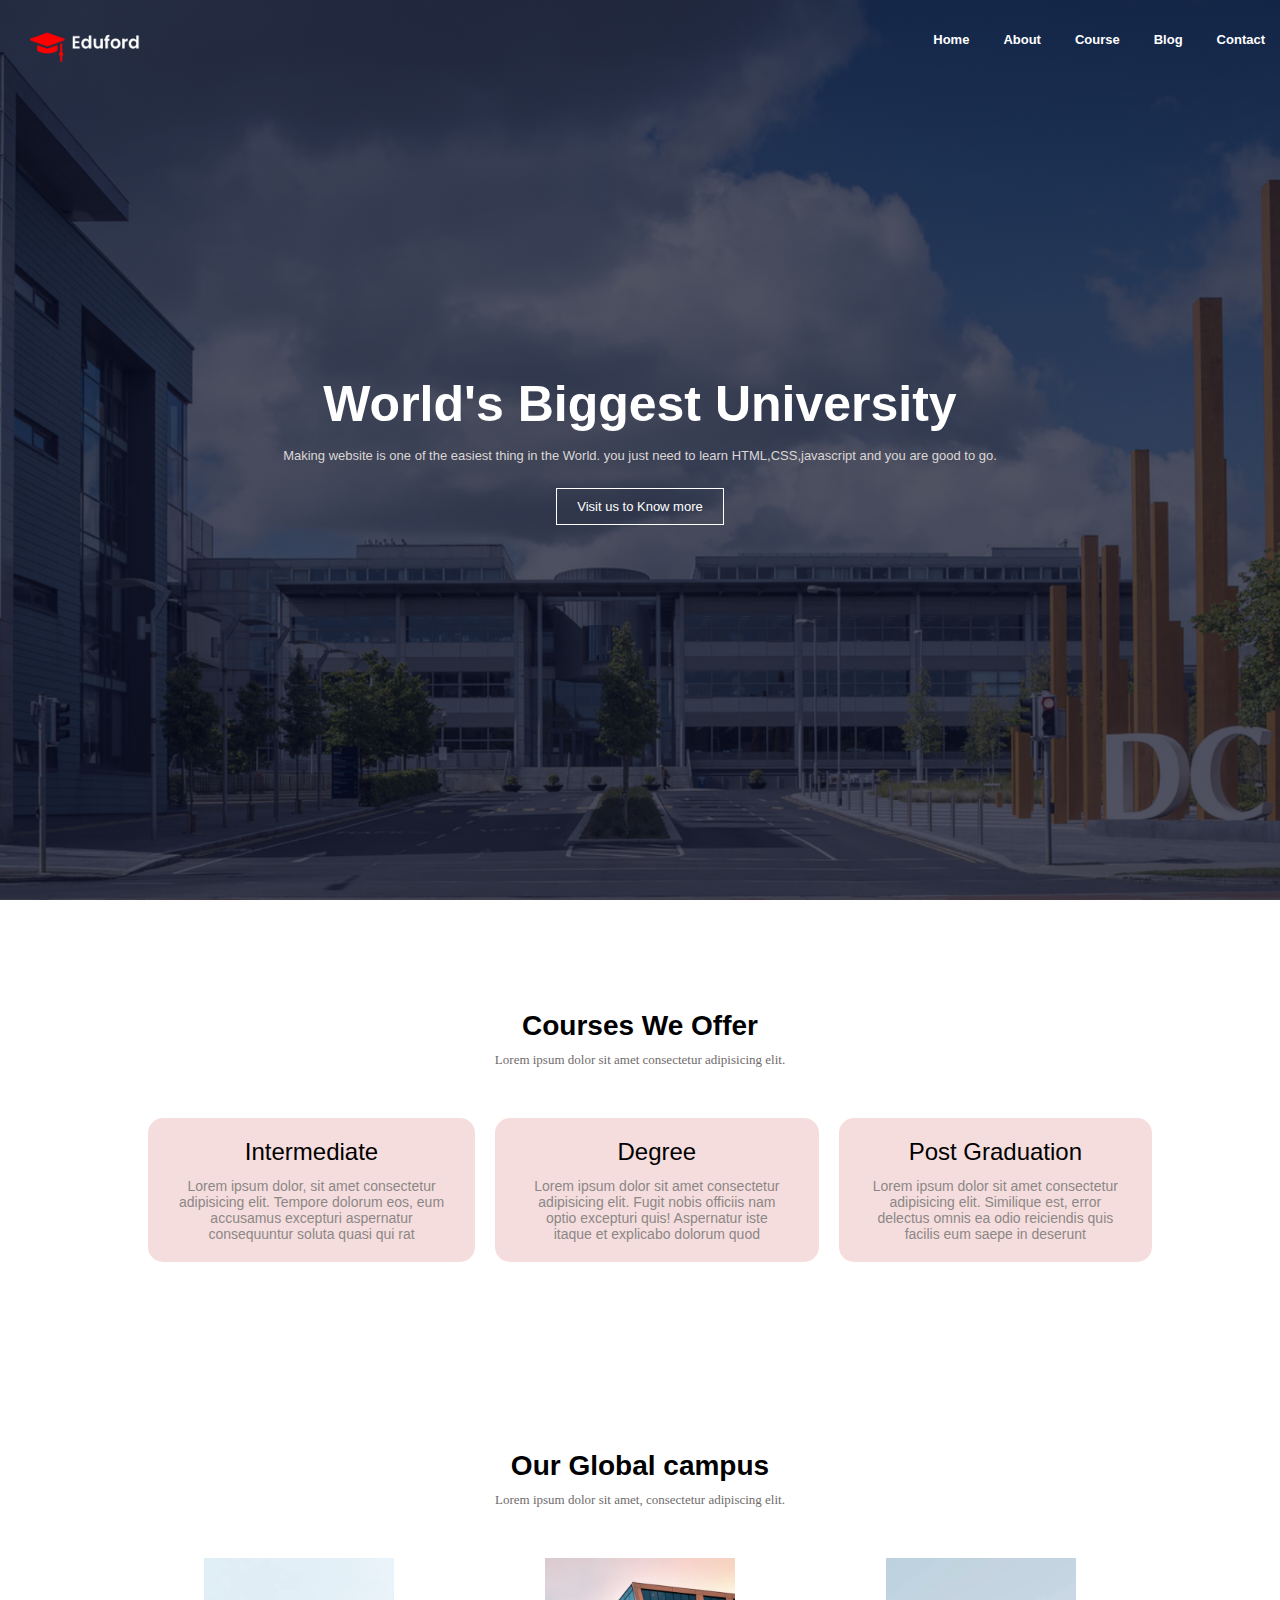
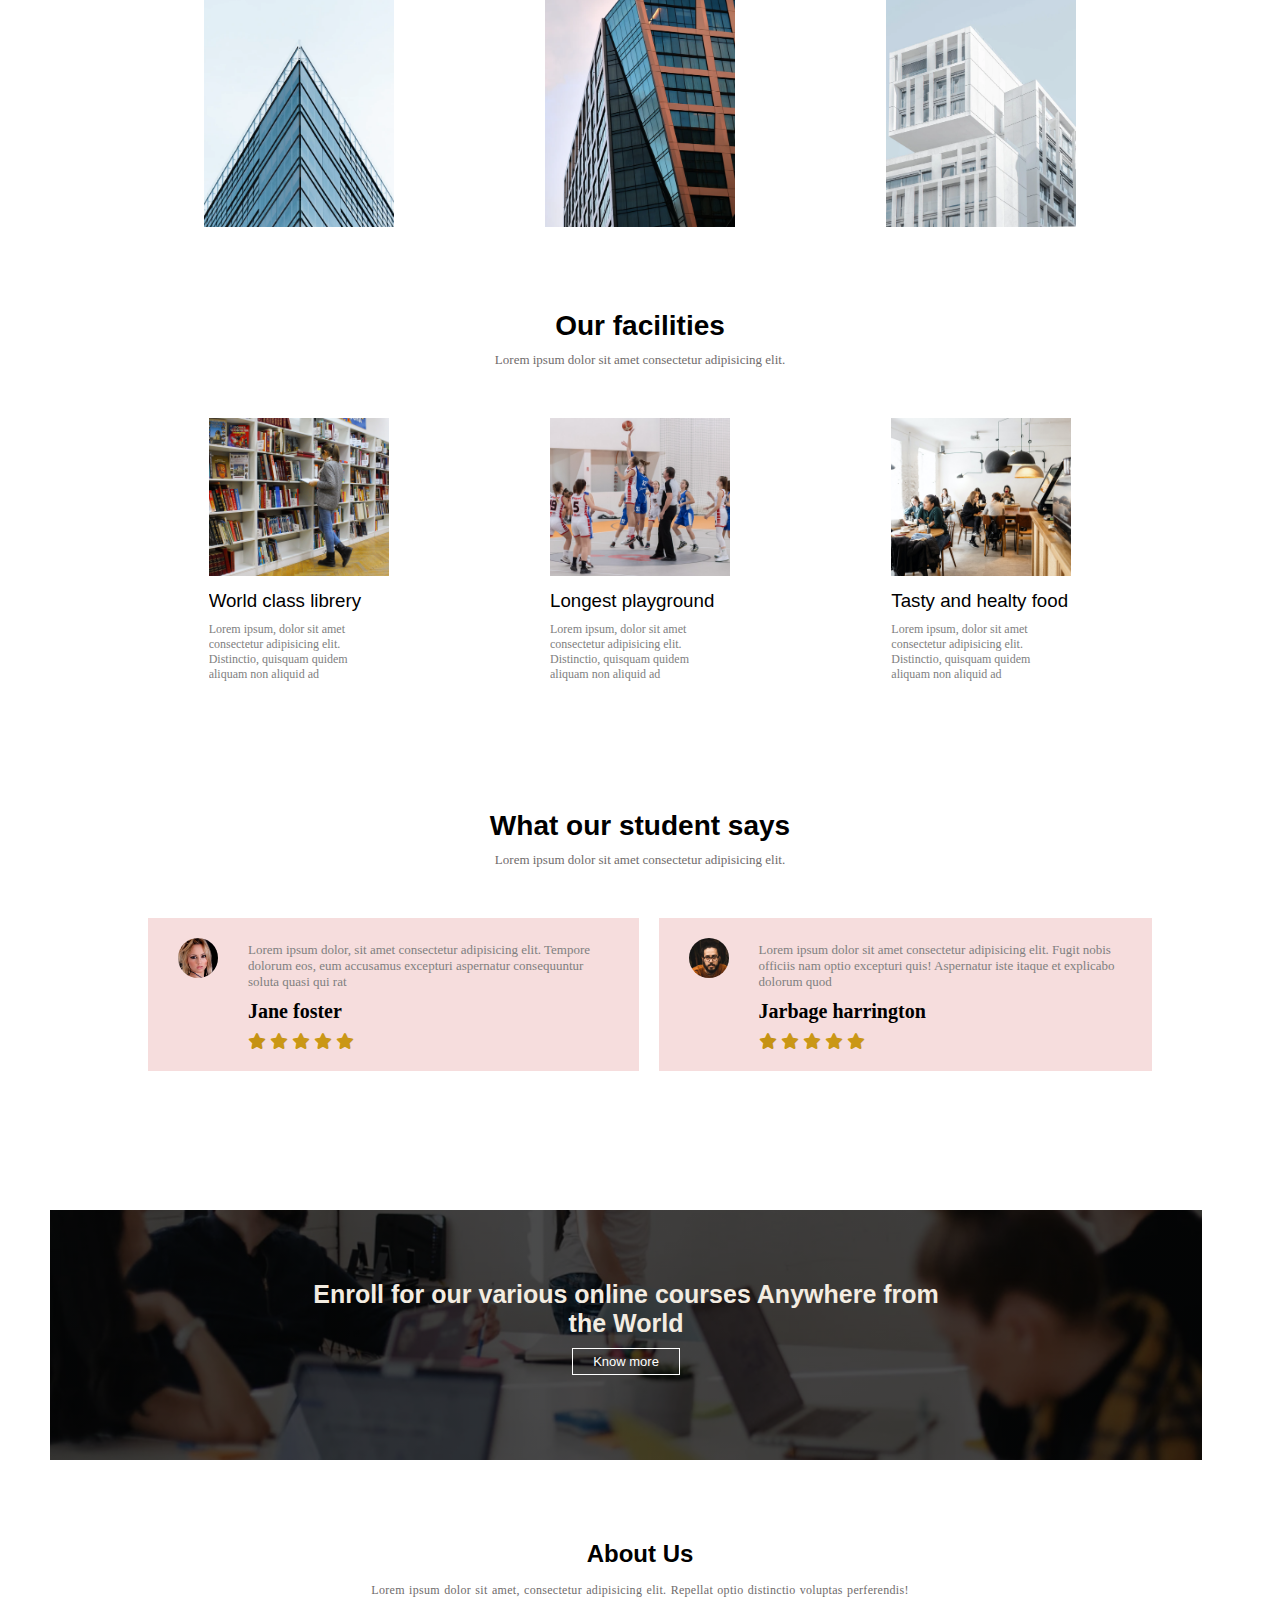
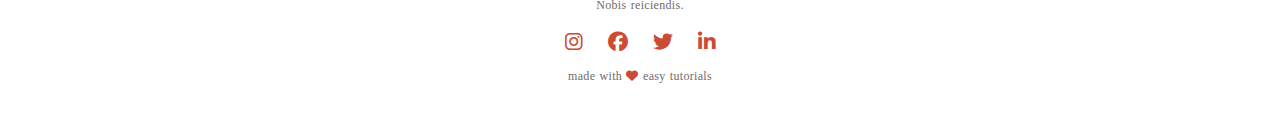
<file: index.html>
<!DOCTYPE html>
<html lang="en">
<head>
    <meta charset="UTF-8">
    <meta http-equiv="X-UA-Compatible" content="IE=edge">
    <meta name="viewport" content="width=device-width, initial-scale=1.0">
    <title>Home</title>
    <link rel="stylesheet" href="Homestyle.css">
    <link rel="stylesheet" href="https://cdnjs.cloudflare.com/ajax/libs/font-awesome/6.2.1/css/all.min.css">
</head>
<body>
    <section class="header">
        <nav class="navbar">
            <div class="logo">
                <a href="index.html"><img src="image/logo.png" alt=""></a>
            </div>
            <div class="menubar">
                <ul>
                    <li>
                        <a href="index.html">Home</a>
                    </li>
                    <li>
                        <a href="About.html">About</a>
                    </li>
                    <li> 
                        <a href="Course.html">Course</a>
                    </li>
                    <li>
                        <a href="Blog.html">Blog</a>
                    </li>
                    <li>
                        <a href="Contact.html">Contact</a>
                    </li>
                </ul>
            </div>
        </nav>
        <div class="textbox">
            <h1>World's Biggest University</h1>
            <p>Making website is one of the easiest thing in the World. you just need to learn HTML,CSS,javascript and you are good to go.</p>
            <a href="#">Visit us to Know more</a>
        </div>
    </section>
    <section class="course">
        <h1>Courses We Offer</h1>
        <p>Lorem ipsum dolor sit amet consectetur adipisicing elit.</p>
        <div class="row">
            <div class="course-col">
                <h2>Intermediate</h2>
                <p>Lorem ipsum dolor, sit amet consectetur adipisicing elit. Tempore dolorum eos, eum accusamus excepturi aspernatur consequuntur soluta quasi qui rat</p>
            </div>
            <div class="course-col">
                <h2>Degree</h2>
                <p>Lorem ipsum dolor sit amet consectetur adipisicing elit. Fugit nobis officiis nam optio excepturi quis! Aspernatur iste itaque et explicabo dolorum quod  </p>
            </div>
            <div class="course-col">
                <h2>Post Graduation</h2>
                <p>Lorem ipsum dolor sit amet consectetur adipisicing elit. Similique est, error delectus omnis ea odio reiciendis quis facilis eum saepe in deserunt <p>
            </div>
        </div>
    </section>
    <section class="campus">
        <h1>Our Global campus</h1>
        <p>Lorem ipsum dolor sit amet, consectetur adipiscing elit.</p>
        <div class="row">
            <div class="campus-col">
               <img src="image/london.png" alt="">
               <div class="layer">
                  <h3>london</h3>
               </div>
            </div>
            <div class="campus-col">
               <img src="image/newyork.png" alt="">
               <div class="layer">
                  <h3>newyork</h3>
               </div>
            </div>
            <div class="campus-col">
               <img src="image/washington.png" alt="">
               <div class="layer">
                  <h3>washington</h3>
               </div>
            </div>
        </div>
    </section>
    <section class="facility">
        <h1>Our facilities</h1>
        <p>Lorem ipsum dolor sit amet consectetur adipisicing elit.</p>
        <div class="row">
            <div class="facility-col">
                <img src="image/library.png" alt="">
                <h3>World class librery</h3>
                <p>Lorem ipsum, dolor sit amet consectetur adipisicing elit. Distinctio, quisquam quidem aliquam non aliquid ad </p>
            </div>
            <div class="facility-col">
                <img src="image/basketball.png" alt="">
                <h3>Longest playground</h3>
                <p>Lorem ipsum, dolor sit amet consectetur adipisicing elit. Distinctio, quisquam quidem aliquam non aliquid ad </p>
            </div>   <div class="facility-col">
                <img src="image/cafeteria.png" alt="">
                <h3>Tasty and healty food</h3>
                <p>Lorem ipsum, dolor sit amet consectetur adipisicing elit. Distinctio, quisquam quidem aliquam non aliquid ad </p>
            </div>
        </div>
    </section>
    <section class="rating">
        <h1>What our student says</h1>
        <p>Lorem ipsum dolor sit amet consectetur adipisicing elit.</p>
        <div class="row">
            <div class="rating-col">
                <img src="image/user1.jpg" alt="">
                
                <p>Lorem ipsum dolor, sit amet consectetur adipisicing elit. Tempore dolorum eos, eum accusamus excepturi aspernatur consequuntur soluta quasi qui rat</p>
                <h2>Jane foster</h2>
                <i id="icon" class="fa-solid fa-star"></i>
                <i class="fa-solid fa-star"></i>
                <i class="fa-solid fa-star"></i>
                <i class="fa-solid fa-star"></i>
                <i class="fa-solid fa-star"></i>
            </div>
            <div class="rating-col">
                <img src="image/user2.jpg" alt="">
                <p>Lorem ipsum dolor sit amet consectetur adipisicing elit. Fugit nobis officiis nam optio excepturi quis! Aspernatur iste itaque et explicabo dolorum quod  </p>
                <h2>Jarbage harrington</h2>
                <i id="icon" class="fa-solid fa-star"></i>
                <i class="fa-solid fa-star"></i>
                <i class="fa-solid fa-star"></i>
                <i class="fa-solid fa-star"></i>
                <i class="fa-solid fa-star"></i>
            </div>
        </div>
    </section>
    <section class="banner">
        <div class="b1">
            <h1>Enroll for our various online courses Anywhere from the World</h1>
            <a href="">Know more</a>
        </div>
    </section>
    <section class="about">
        <h2>About Us</h2>
        <p>Lorem ipsum dolor sit amet, consectetur adipisicing elit. Repellat optio distinctio voluptas perferendis! Nobis reiciendis.</p>
        <div class="icons">
            <i class="fa-brands fa-instagram"></i>
            <i class="fa-brands fa-facebook"></i>
            <i class="fa-brands fa-twitter"></i>
            <i class="fa-brands fa-linkedin-in"></i>
        </div>
        <p class="para">made with <i class="fa-solid fa-heart"></i> easy tutorials</p>
    </section>
    
    
</body>
</html>
</file>
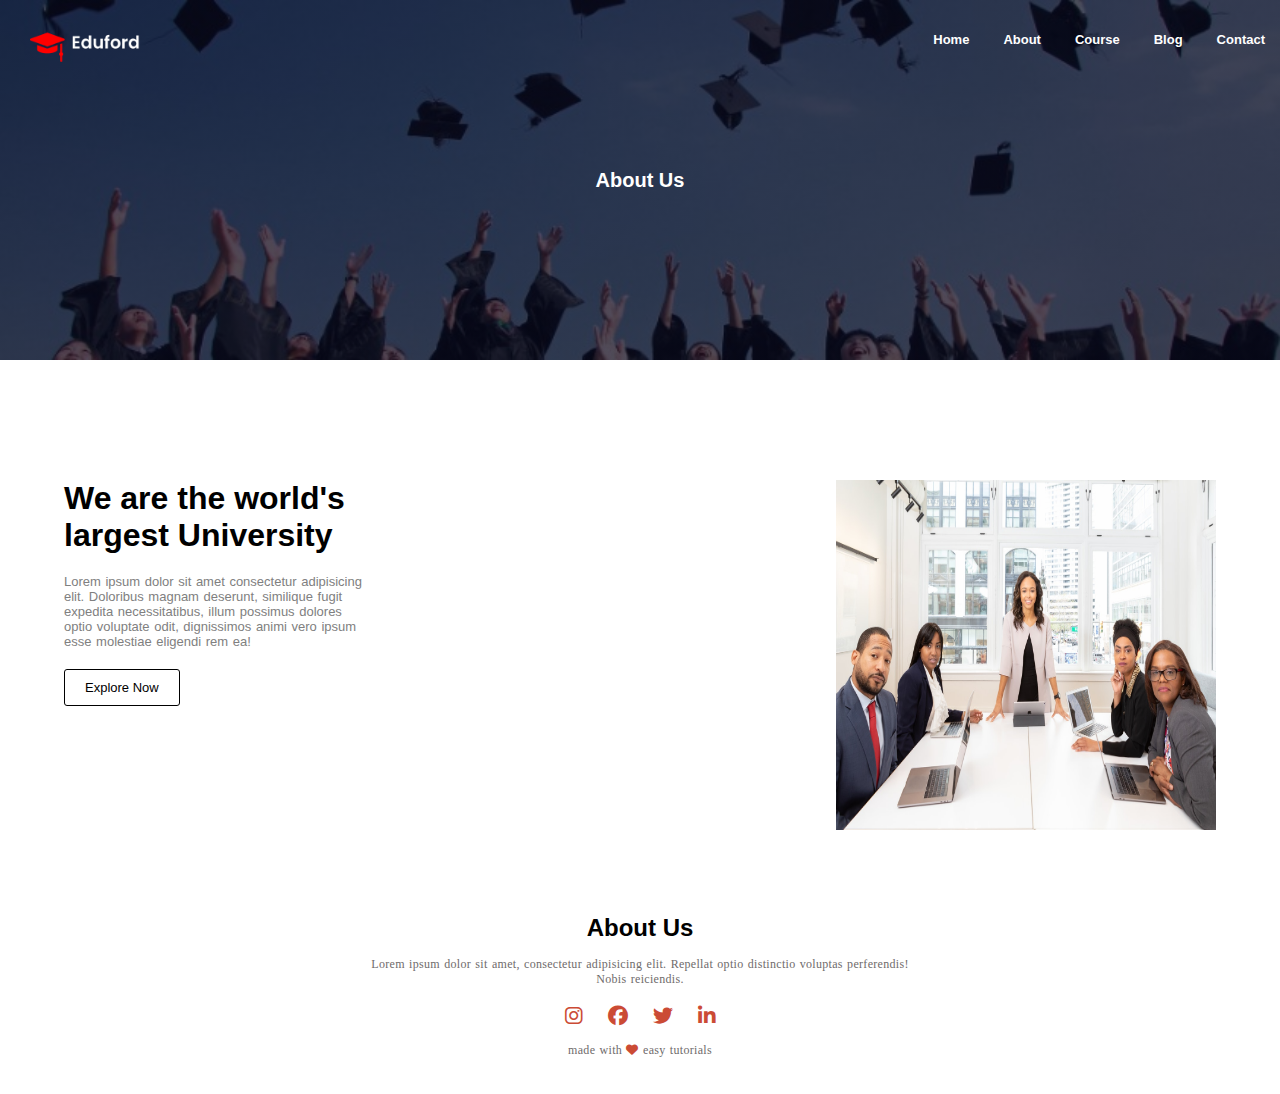
<file: About.html>
<!DOCTYPE html>
<html lang="en">
<head>
    <meta charset="UTF-8">
    <meta http-equiv="X-UA-Compatible" content="IE=edge">
    <meta name="viewport" content="width=device-width, initial-scale=1.0">
    <title>About</title>
    <link rel="stylesheet" href="Aboutstyle.css">
    <link rel="stylesheet" href="https://cdnjs.cloudflare.com/ajax/libs/font-awesome/6.2.1/css/all.min.css">
</head>
<body>
    <section class="header">
        <nav class="navbar">
            <div class="logo">
                <a href="index.html"><img src="image/logo.png" alt=""></a>
            </div>
            <div class="menubar">
                <ul>
                    <li>
                        <a href="index.html">Home</a>
                    </li>
                    <li>
                        <a href="About.html">About</a>
                    </li>
                    <li> 
                        <a href="Course.html">Course</a>
                    </li>
                    <li>
                        <a href="Blog.html">Blog</a>
                    </li>
                    <li>
                        <a href="Contact.html">Contact</a>
                    </li>
                </ul>
            </div>
        </nav>
        <div class="textbox">
            <h1>About Us</h1>
        </div>
    </section>
    <section class="about">
        <div class="a1">
            <h1>We are the world's largest University</h1>
            <p>Lorem ipsum dolor sit amet consectetur adipisicing elit. Doloribus magnam deserunt, similique fugit expedita necessitatibus, illum possimus dolores optio voluptate odit, dignissimos animi vero ipsum esse molestiae eligendi rem ea!</p>
            <a href="">Explore Now</a> 
        </div>
        <div class="a2">
            <img src="image/about.jpg" alt="">
        </div>
    </section>
    <section class="aboutus">
        <h2>About Us</h2>
        <p>Lorem ipsum dolor sit amet, consectetur adipisicing elit. Repellat optio distinctio voluptas perferendis! Nobis reiciendis.</p>
        <div class="icons">
            <i class="fa-brands fa-instagram"></i>
            <i class="fa-brands fa-facebook"></i>
            <i class="fa-brands fa-twitter"></i>
            <i class="fa-brands fa-linkedin-in"></i>
        </div>
        <p class="para">made with <i class="fa-solid fa-heart"></i> easy tutorials</p>
    </section>
</body>
</html>
</file>
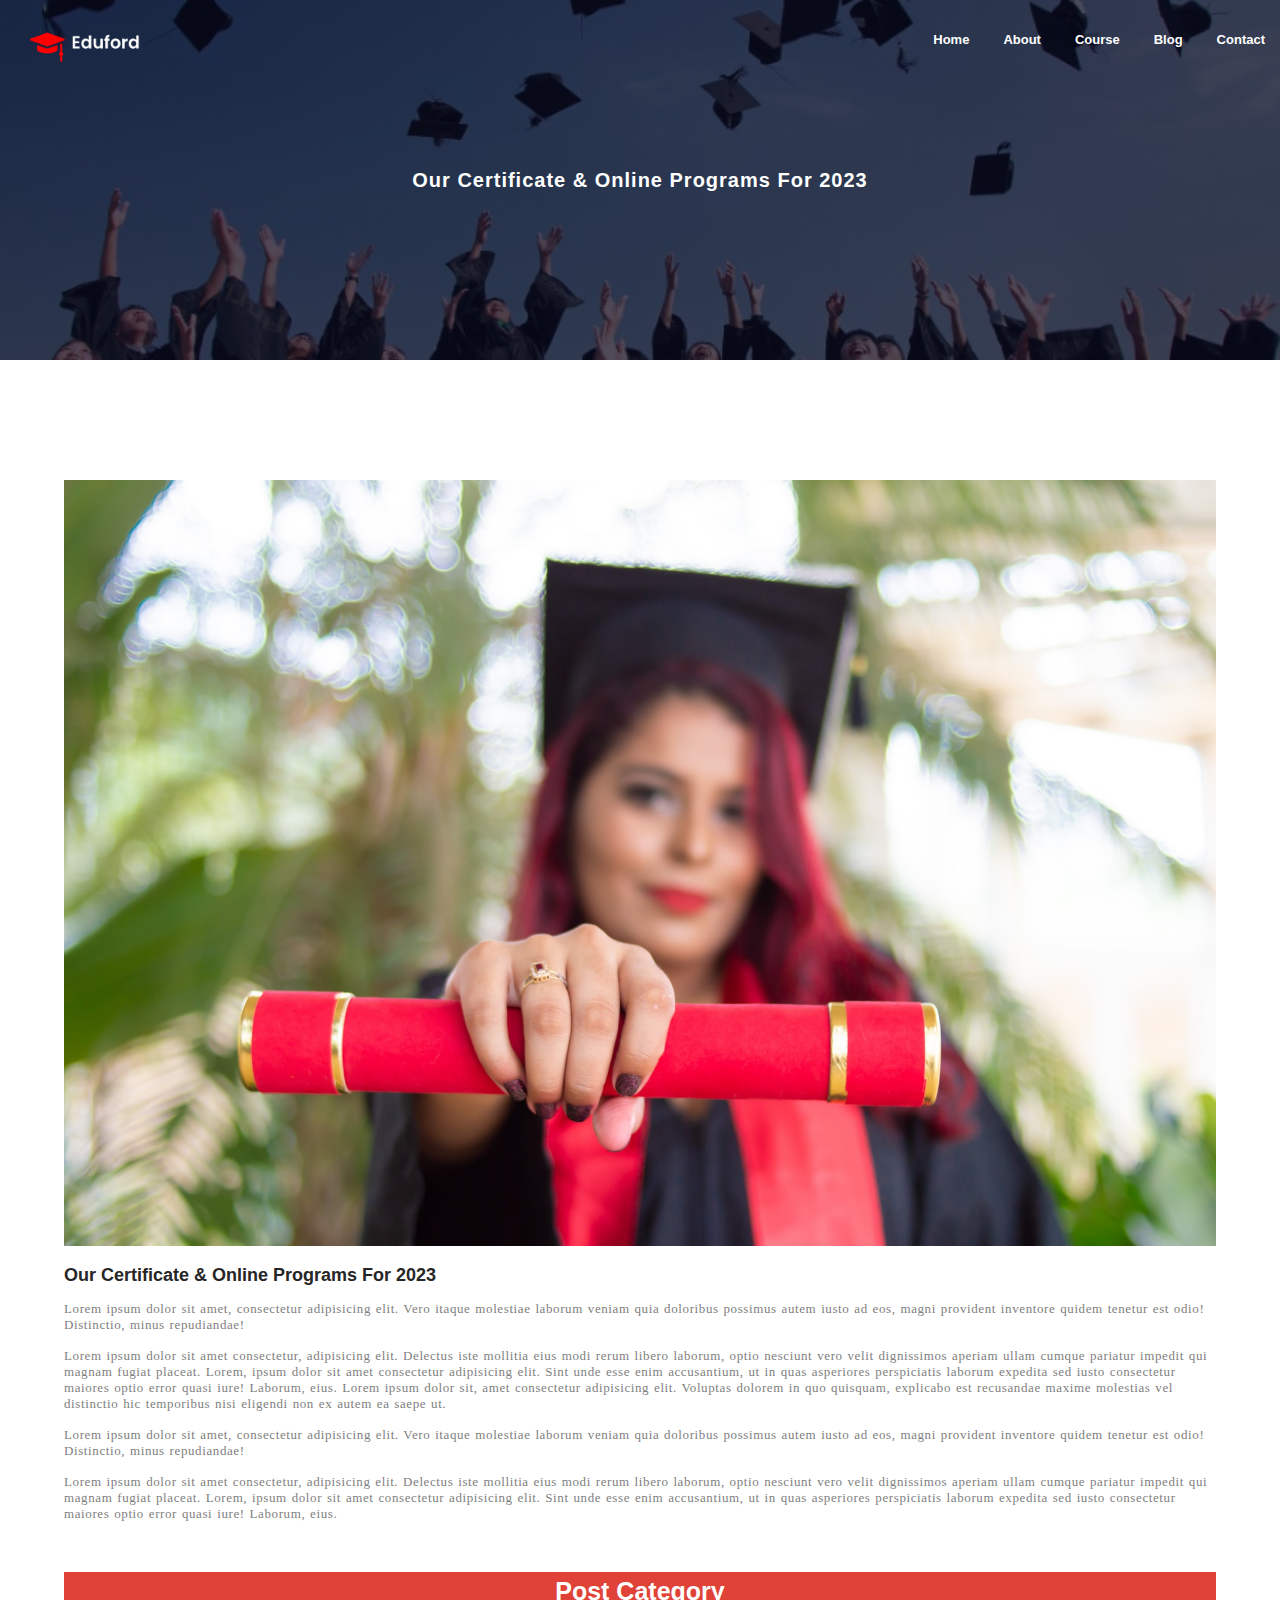
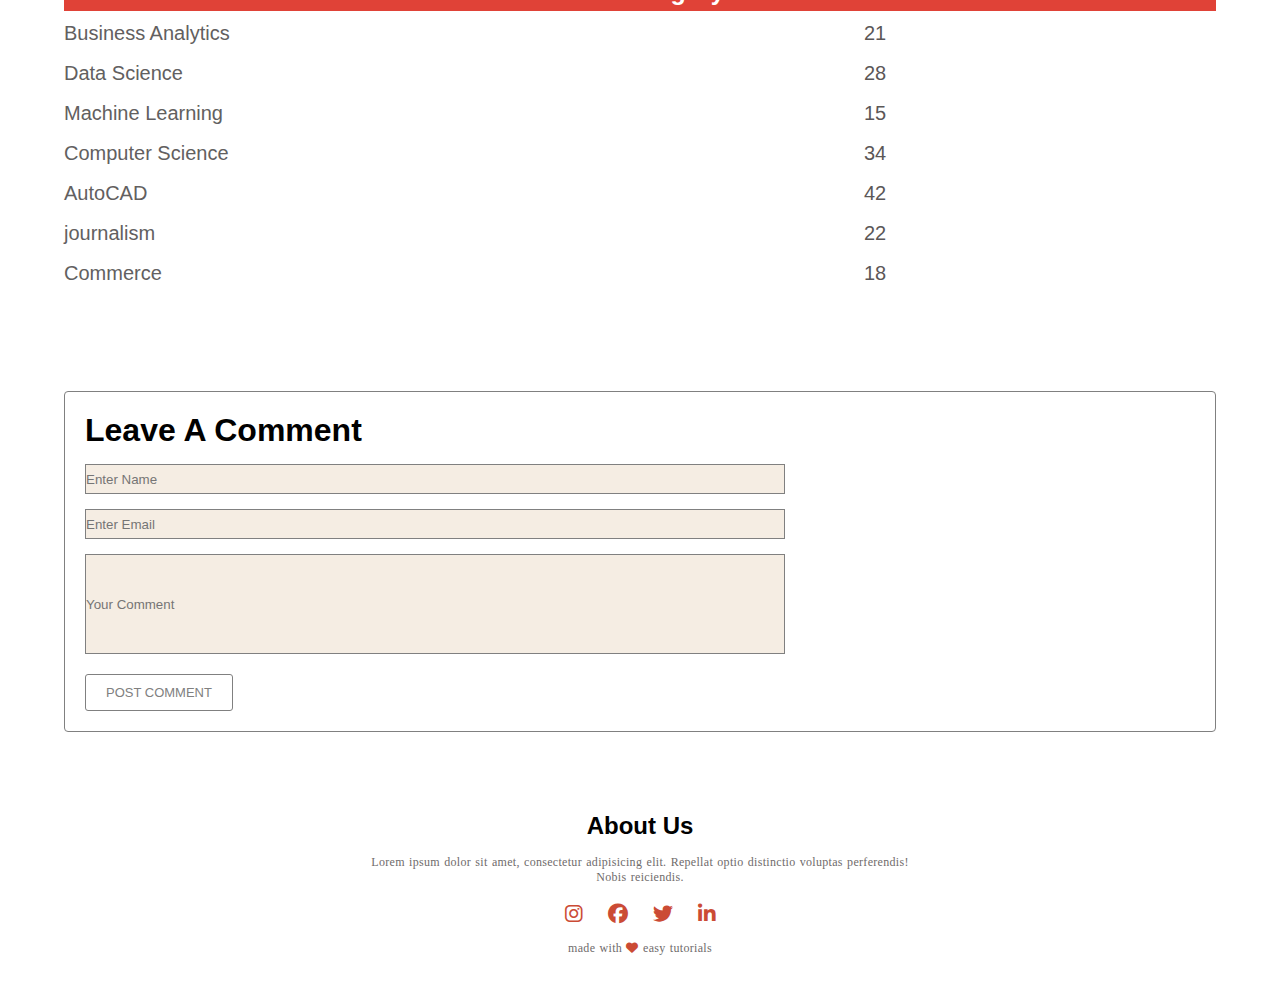
<file: Blog.html>
<!DOCTYPE html>
<html lang="en">
<head>
    <meta charset="UTF-8">
    <meta http-equiv="X-UA-Compatible" content="IE=edge">
    <meta name="viewport" content="width=device-width, initial-scale=1.0">
    <title>Blog</title>
    <link rel="stylesheet" href="Blogstyle.css">
    <link rel="stylesheet" href="https://cdnjs.cloudflare.com/ajax/libs/font-awesome/6.2.1/css/all.min.css">
</head>
<body>
    <section class="header">
        <nav class="navbar">
            <div class="logo">
                <a href="index.html"><img src="image/logo.png" alt=""></a>
            </div>
            <div class="menubar">
                <ul>
                    <li>
                        <a href="index.html">Home</a>
                    </li>
                    <li>
                        <a href="About.html">About</a>
                    </li>
                    <li> 
                        <a href="Course.html">Course</a>
                    </li>
                    <li>
                        <a href="Blog.html">Blog</a>
                    </li>
                    <li>
                        <a href="Contact.html">Contact</a>
                    </li>
                </ul>
            </div>
        </nav>
        <div class="textbox">
            <h1>Our Certificate & Online Programs For 2023</h1>
        </div>
    </section>
    <section class="business">
        <div class="b1">
            <img src="image/certificate.jpg" alt="">
            <h3>Our Certificate & Online Programs For 2023</h3>
            <p>Lorem ipsum dolor sit amet, consectetur adipisicing elit. Vero itaque molestiae laborum veniam quia doloribus possimus autem iusto ad eos, magni provident inventore quidem tenetur est odio! Distinctio, minus repudiandae!</p>

            <p>Lorem ipsum dolor sit amet consectetur, adipisicing elit. Delectus iste mollitia eius modi rerum libero laborum, optio nesciunt vero velit dignissimos aperiam ullam cumque pariatur impedit qui magnam fugiat placeat. Lorem, ipsum dolor sit amet consectetur adipisicing elit. Sint unde esse enim accusantium, ut in quas asperiores perspiciatis laborum expedita sed iusto consectetur maiores optio error quasi iure! Laborum, eius. Lorem ipsum dolor sit, amet consectetur adipisicing elit. Voluptas dolorem in quo quisquam, explicabo est recusandae maxime molestias vel distinctio hic temporibus nisi eligendi non ex autem ea saepe ut.</p>

            <p>Lorem ipsum dolor sit amet, consectetur adipisicing elit. Vero itaque molestiae laborum veniam quia doloribus possimus autem iusto ad eos, magni provident inventore quidem tenetur est odio! Distinctio, minus repudiandae!</p>

            <p>Lorem ipsum dolor sit amet consectetur, adipisicing elit. Delectus iste mollitia eius modi rerum libero laborum, optio nesciunt vero velit dignissimos aperiam ullam cumque pariatur impedit qui magnam fugiat placeat. Lorem, ipsum dolor sit amet consectetur adipisicing elit. Sint unde esse enim accusantium, ut in quas asperiores perspiciatis laborum expedita sed iusto consectetur maiores optio error quasi iure! Laborum, eius.</p>
        </div>
        <div class="b2">
            <h1>Post Category</h1>  
            <ul>
                <li>
                    <div>
                        <p>Business Analytics</p>
                        <h3>21</h3>
                    </div>
                    <div>
                        <p>Data Science</p>
                        <h3>28</h3>
                    </div>
                    <div>
                        <p>Machine Learning</p>
                        <h3>15</h3>
                    </div>
                    <div>
                        <p>Computer Science</p>
                        <h3>34</h3>
                    </div>
                    <div>
                        <p>AutoCAD</p>
                        <h3>42</h3>
                    </div>
                    <div>
                        <p>journalism</p>
                        <h3>22</h3>
                    </div>
                    <div>
                        <p>Commerce</p>
                        <h3>18</h3>
                    </div>
                </li>
            </ul>    
        </div>
    </section>
    <section class="formfill">
        <h1>Leave A Comment</h1>
        <form action="">
            <input type="text" placeholder="Enter Name">
            <input type="text" placeholder="Enter Email">
            <div class="f1">
                <input type="text" placeholder="Your Comment">
            </div>
                <a href="">POST COMMENT</a>
        </form>
    </section>
    <section class="about">
        <h2>About Us</h2>
        <p>Lorem ipsum dolor sit amet, consectetur adipisicing elit. Repellat optio distinctio voluptas perferendis! Nobis reiciendis.</p>
        <div class="icons">
            <i class="fa-brands fa-instagram"></i>
            <i class="fa-brands fa-facebook"></i>
            <i class="fa-brands fa-twitter"></i>
            <i class="fa-brands fa-linkedin-in"></i>
        </div>
        <p class="para">made with <i class="fa-solid fa-heart"></i> easy tutorials</p>
    </section>
</body>
</html>
</file>
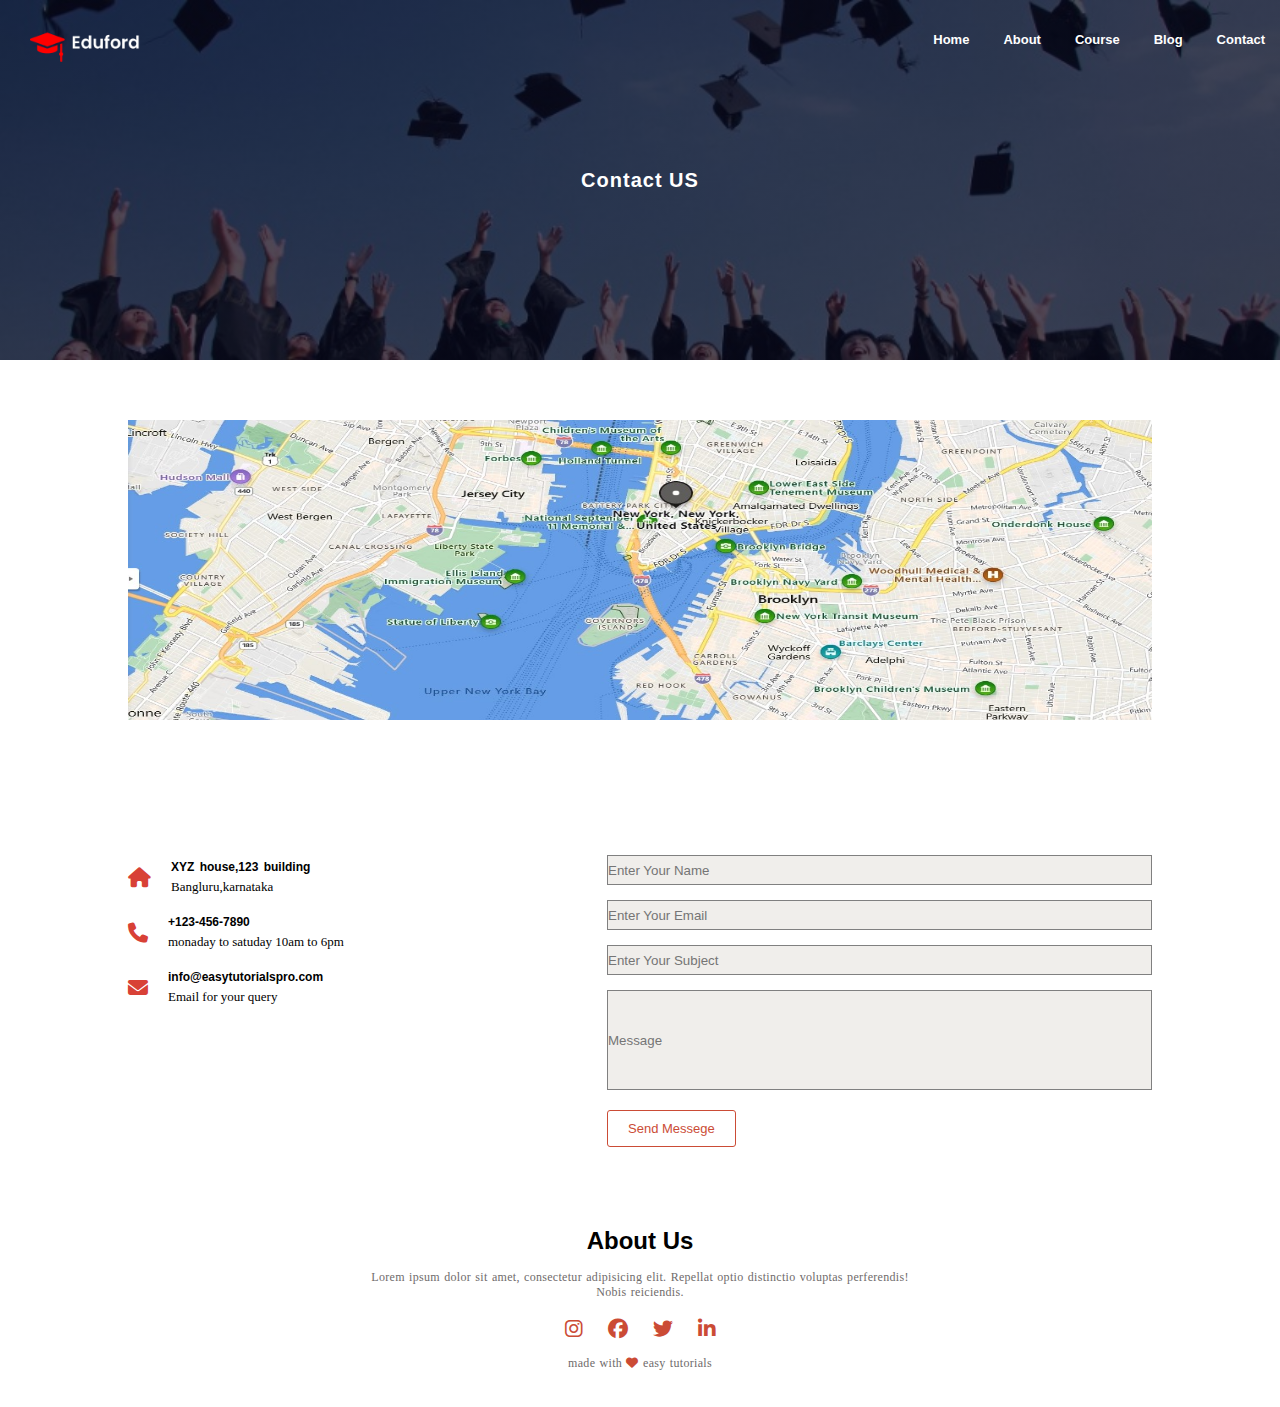
<file: Contact.html>
<!DOCTYPE html>
<html lang="en">
<head>
    <meta charset="UTF-8">
    <meta http-equiv="X-UA-Compatible" content="IE=edge">
    <meta name="viewport" content="width=device-width, initial-scale=1.0">
    <title>Contact</title>
    <link rel="stylesheet" href="Contactstyle.css">
    <link rel="stylesheet" href="https://cdnjs.cloudflare.com/ajax/libs/font-awesome/6.2.1/css/all.min.css">
</head>
<body>
    <section class="header">
        <nav class="navbar">
            <div class="logo">
                <a href="index.html"><img src="image/logo.png" alt=""></a>
            </div>
            <div class="menubar">
                <ul>
                    <li>
                        <a href="index.html">Home</a>
                    </li>
                    <li>
                        <a href="About.html">About</a>
                    </li>
                    <li> 
                        <a href="Course.html">Course</a>
                    </li>
                    <li>
                        <a href="Blog.html">Blog</a>
                    </li>
                    <li>
                        <a href="Contact.html">Contact</a>
                    </li>
                </ul>
            </div>
        </nav>
        <div class="textbox">
            <h1>Contact US</h1>
        </div>
    </section>
    <section class="map">
        <img src="image/map.jpg" alt="">
    </section>
    <section class="address">
        <div class="main">
            <div class="m1">
                <div class="ic">
                    <i class="fa-solid fa-house"></i>
                </div>
                <div class="add">
                    <h4>XYZ house,123 building</h4>
                    <p>Bangluru,karnataka</p>
                </div>
            </div>
            <div class="m2">
                <div class="ic">
                    <i class="fa-solid fa-phone"></i>
                </div>
                <div class="add">
                    <h4>+123-456-7890</h4>
                    <p>monaday to satuday 10am to 6pm</p>
                </div>
            </div>
            <div class="m3">
                <div class="ic">
                    <i class="fa-solid fa-envelope"></i>
                </div>
                <div class="add">
                    <h4>info@easytutorialspro.com</h4>
                    <p>Email for your query</p>
                </div>
            </div>
        </div>
        <div class="formfill">
            <form action="">
                <input type="text" placeholder="Enter Your Name">
                <input type="text" placeholder="Enter Your Email">
                <input type="text" placeholder="Enter Your Subject">
                <div class="f1">
                    <input type="text" placeholder="Message">
                </div>
                    <a href="">Send Messege </a>
            </form>
        </div>
    </section>
    <section class="about">
        <h2>About Us</h2>
        <p>Lorem ipsum dolor sit amet, consectetur adipisicing elit. Repellat optio distinctio voluptas perferendis! Nobis reiciendis.</p>
        <div class="icons">
            <i class="fa-brands fa-instagram"></i>
            <i class="fa-brands fa-facebook"></i>
            <i class="fa-brands fa-twitter"></i>
            <i class="fa-brands fa-linkedin-in"></i>
        </div>
        <p class="para">made with <i class="fa-solid fa-heart"></i> easy tutorials</p>
    </section>
</body>
</file>
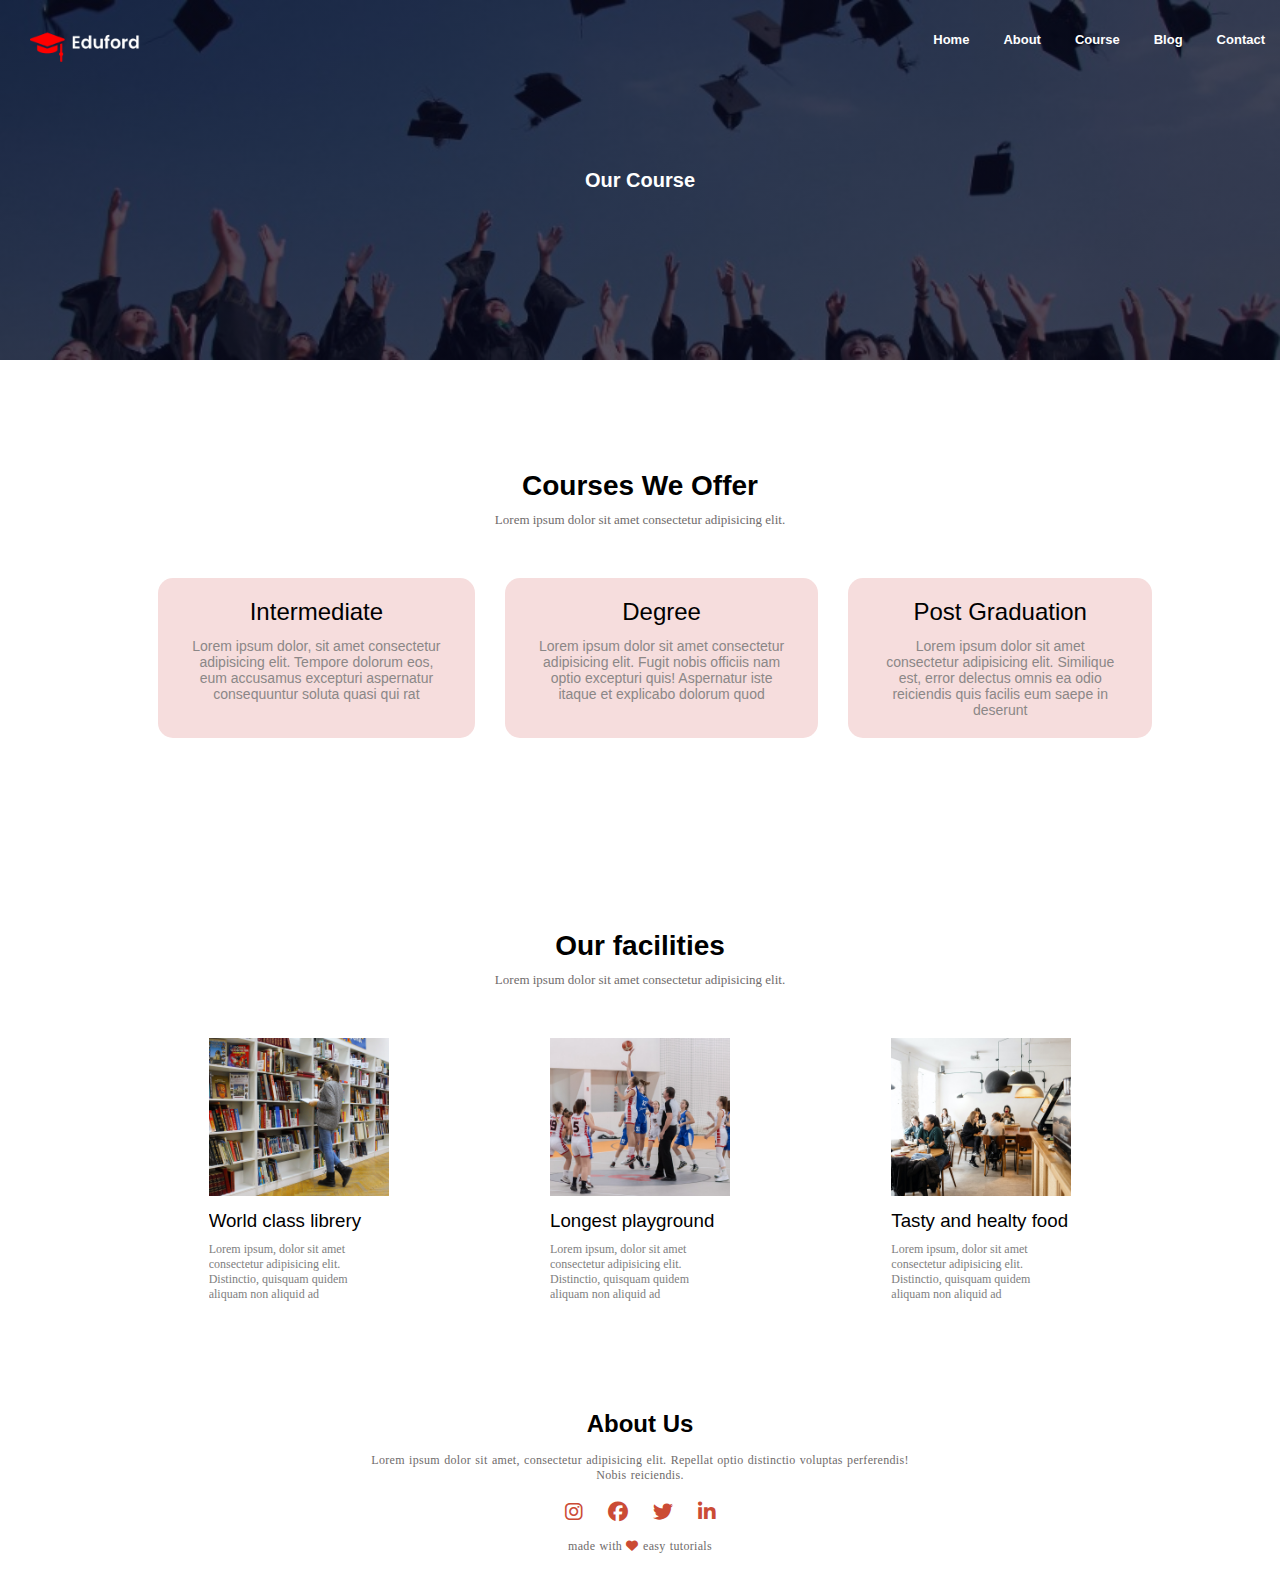
<file: Course.html>
<!DOCTYPE html>
<html lang="en">
<head>
    <meta charset="UTF-8">
    <meta http-equiv="X-UA-Compatible" content="IE=edge">
    <meta name="viewport" content="width=device-width, initial-scale=1.0">
    <title>Course</title>
    <link rel="stylesheet" href="Coursestyle.css">
    <link rel="stylesheet" href="https://cdnjs.cloudflare.com/ajax/libs/font-awesome/6.2.1/css/all.min.css">
</head>
<body>
    <section class="header">
        <nav class="navbar">
            <div class="logo">
                <a href="index.html"><img src="image/logo.png" alt=""></a>
            </div>
            <div class="menubar">
                <ul>
                    <li>
                        <a href="index.html">Home</a>
                    </li>
                    <li>
                        <a href="About.html">About</a>
                    </li>
                    <li> 
                        <a href="Course.html">Course</a>
                    </li>
                    <li>
                        <a href="Blog.html">Blog</a>
                    </li>
                    <li>
                        <a href="Contact.html">Contact</a>
                    </li>
                </ul>
            </div>
        </nav>
        <div class="textbox">
            <h1>Our Course</h1>
        </div>
    </section>
    <section class="course">
        <h1>Courses We Offer</h1>
        <p>Lorem ipsum dolor sit amet consectetur adipisicing elit.</p>
        <div class="row">
            <div class="course-col">
                <h2>Intermediate</h2>
                <p>Lorem ipsum dolor, sit amet consectetur adipisicing elit. Tempore dolorum eos, eum accusamus excepturi aspernatur consequuntur soluta quasi qui rat</p>
            </div>
            <div class="course-col">
                <h2>Degree</h2>
                <p>Lorem ipsum dolor sit amet consectetur adipisicing elit. Fugit nobis officiis nam optio excepturi quis! Aspernatur iste itaque et explicabo dolorum quod  </p>
            </div>
            <div class="course-col">
                <h2>Post Graduation</h2>
                <p>Lorem ipsum dolor sit amet consectetur adipisicing elit. Similique est, error delectus omnis ea odio reiciendis quis facilis eum saepe in deserunt <p>
            </div>
        </div>
    </section>
    <section class="facility">
        <h1>Our facilities</h1>
        <p>Lorem ipsum dolor sit amet consectetur adipisicing elit.</p>
        <div class="row">
            <div class="facility-col">
                <img src="image/library.png" alt="">
                <h3>World class librery</h3>
                <p>Lorem ipsum, dolor sit amet consectetur adipisicing elit. Distinctio, quisquam quidem aliquam non aliquid ad </p>
            </div>
            <div class="facility-col">
                <img src="image/basketball.png" alt="">
                <h3>Longest playground</h3>
                <p>Lorem ipsum, dolor sit amet consectetur adipisicing elit. Distinctio, quisquam quidem aliquam non aliquid ad </p>
            </div>   <div class="facility-col">
                <img src="image/cafeteria.png" alt="">
                <h3>Tasty and healty food</h3>
                <p>Lorem ipsum, dolor sit amet consectetur adipisicing elit. Distinctio, quisquam quidem aliquam non aliquid ad </p>
            </div>
        </div>
    </section>
    <section class="about">
        <h2>About Us</h2>
        <p>Lorem ipsum dolor sit amet, consectetur adipisicing elit. Repellat optio distinctio voluptas perferendis! Nobis reiciendis.</p>
        <div class="icons">
            <i class="fa-brands fa-instagram"></i>
            <i class="fa-brands fa-facebook"></i>
            <i class="fa-brands fa-twitter"></i>
            <i class="fa-brands fa-linkedin-in"></i>
        </div>
        <p class="para">made with <i class="fa-solid fa-heart"></i> easy tutorials</p>
    </section>
    
</body>
</html>
</file>
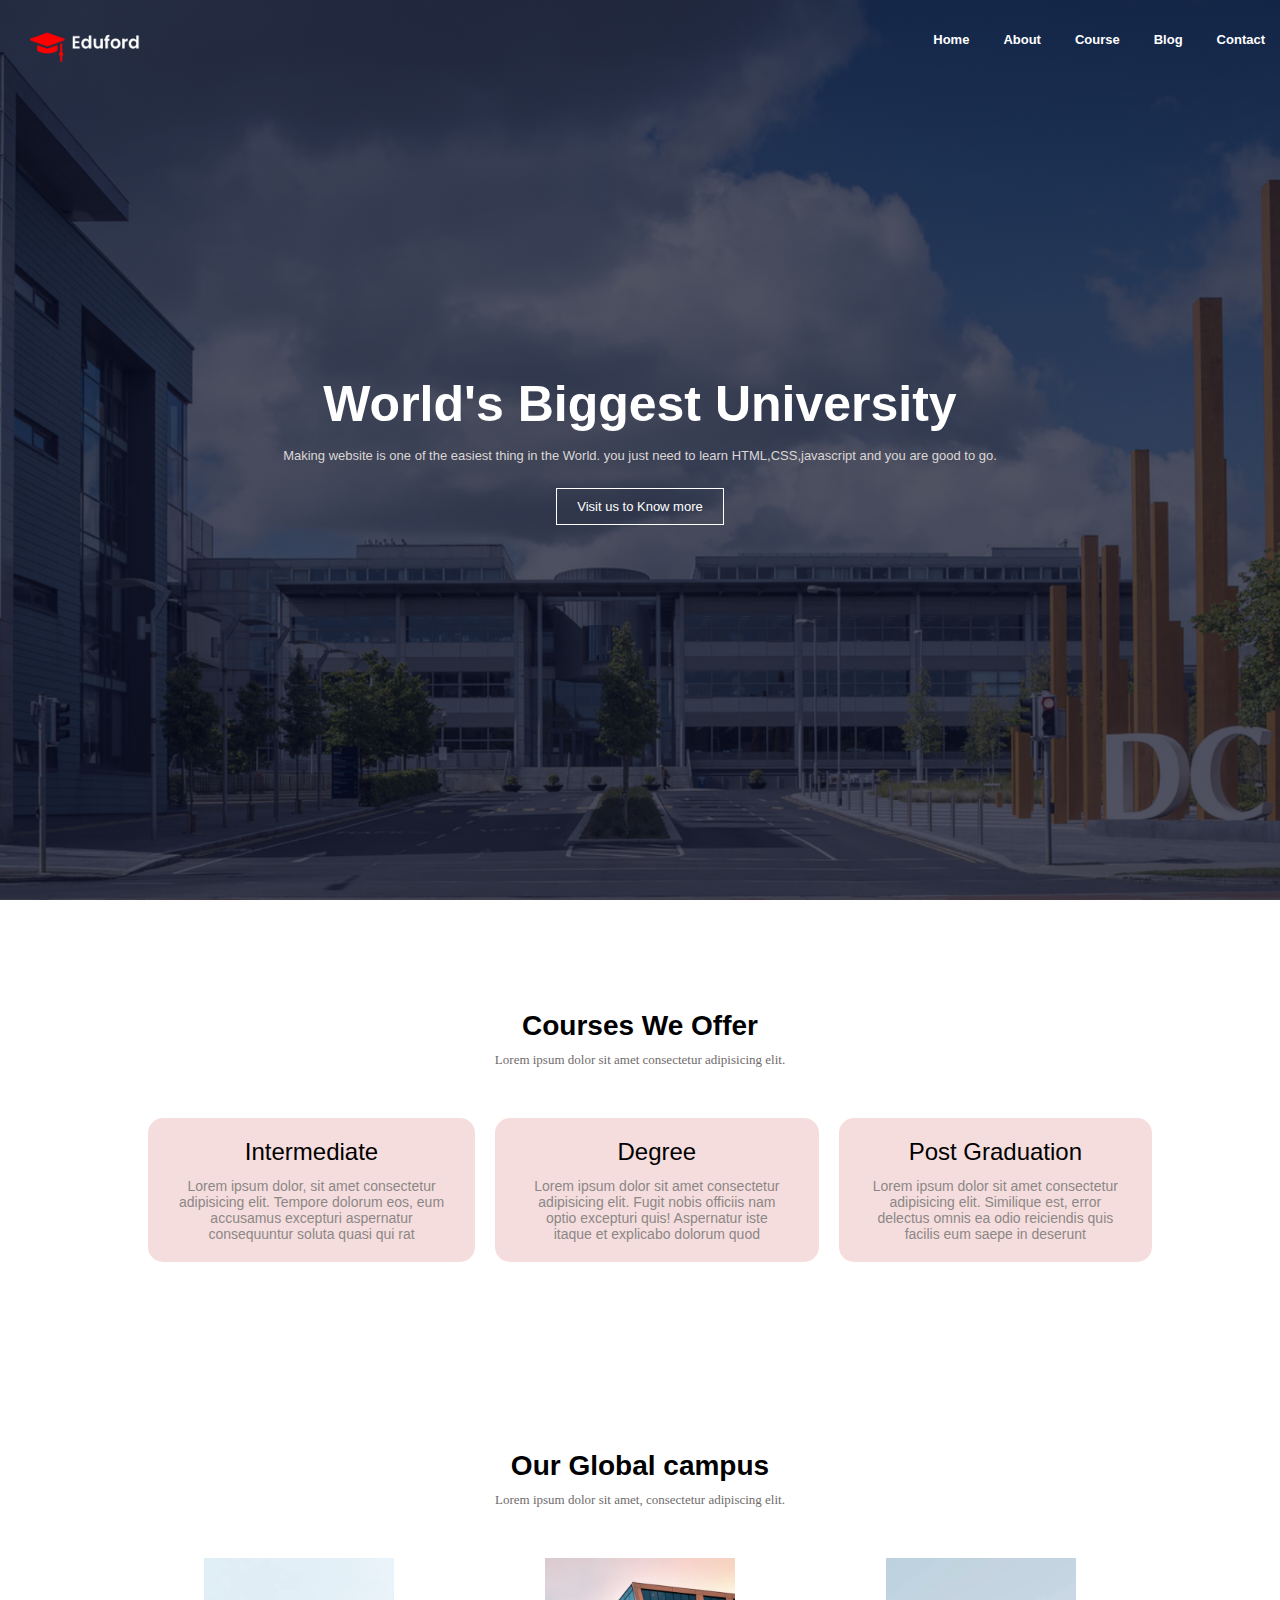
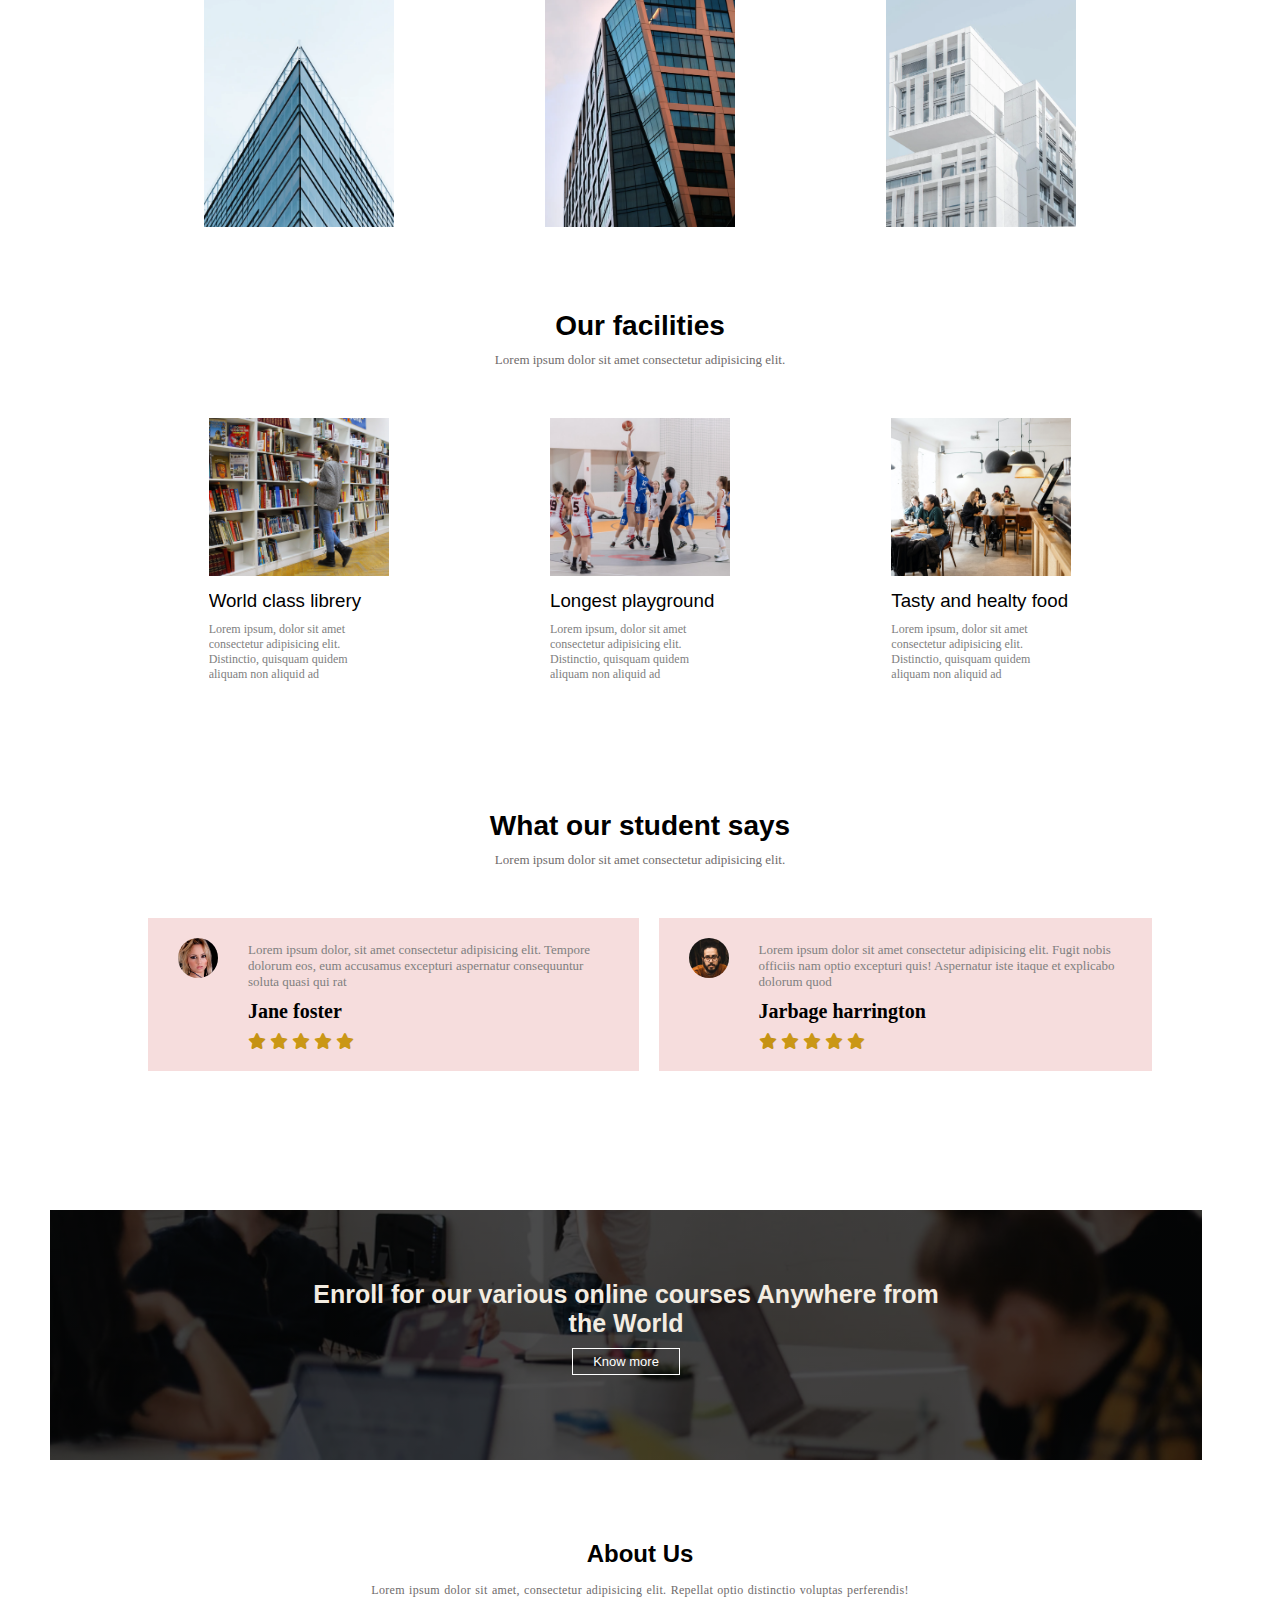
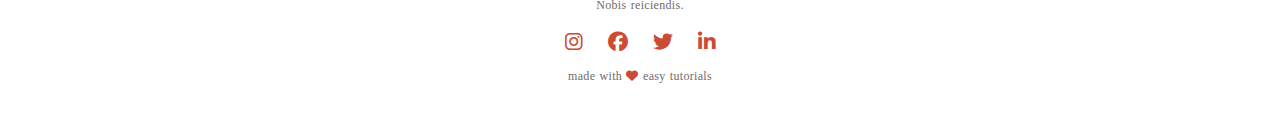
<file: Home.html>
<!DOCTYPE html>
<html lang="en">
<head>
    <meta charset="UTF-8">
    <meta http-equiv="X-UA-Compatible" content="IE=edge">
    <meta name="viewport" content="width=device-width, initial-scale=1.0">
    <title>Home</title>
    <link rel="stylesheet" href="Homestyle.css">
    <link rel="stylesheet" href="https://cdnjs.cloudflare.com/ajax/libs/font-awesome/6.2.1/css/all.min.css">
</head>
<body>
    <section class="header">
        <nav class="navbar">
            <div class="logo">
                <a href="Home.html"><img src="image/logo.png" alt=""></a>
            </div>
            <div class="menubar">
                <ul>
                    <li>
                        <a href="Home.html">Home</a>
                    </li>
                    <li>
                        <a href="About.html">About</a>
                    </li>
                    <li> 
                        <a href="Course.html">Course</a>
                    </li>
                    <li>
                        <a href="Blog.html">Blog</a>
                    </li>
                    <li>
                        <a href="Contact.html">Contact</a>
                    </li>
                </ul>
            </div>
        </nav>
        <div class="textbox">
            <h1>World's Biggest University</h1>
            <p>Making website is one of the easiest thing in the World. you just need to learn HTML,CSS,javascript and you are good to go.</p>
            <a href="#">Visit us to Know more</a>
        </div>
    </section>
    <section class="course">
        <h1>Courses We Offer</h1>
        <p>Lorem ipsum dolor sit amet consectetur adipisicing elit.</p>
        <div class="row">
            <div class="course-col">
                <h2>Intermediate</h2>
                <p>Lorem ipsum dolor, sit amet consectetur adipisicing elit. Tempore dolorum eos, eum accusamus excepturi aspernatur consequuntur soluta quasi qui rat</p>
            </div>
            <div class="course-col">
                <h2>Degree</h2>
                <p>Lorem ipsum dolor sit amet consectetur adipisicing elit. Fugit nobis officiis nam optio excepturi quis! Aspernatur iste itaque et explicabo dolorum quod  </p>
            </div>
            <div class="course-col">
                <h2>Post Graduation</h2>
                <p>Lorem ipsum dolor sit amet consectetur adipisicing elit. Similique est, error delectus omnis ea odio reiciendis quis facilis eum saepe in deserunt <p>
            </div>
        </div>
    </section>
    <section class="campus">
        <h1>Our Global campus</h1>
        <p>Lorem ipsum dolor sit amet, consectetur adipiscing elit.</p>
        <div class="row">
            <div class="campus-col">
               <img src="image/london.png" alt="">
               <div class="layer">
                  <h3>london</h3>
               </div>
            </div>
            <div class="campus-col">
               <img src="image/newyork.png" alt="">
               <div class="layer">
                  <h3>newyork</h3>
               </div>
            </div>
            <div class="campus-col">
               <img src="image/washington.png" alt="">
               <div class="layer">
                  <h3>washington</h3>
               </div>
            </div>
        </div>
    </section>
    <section class="facility">
        <h1>Our facilities</h1>
        <p>Lorem ipsum dolor sit amet consectetur adipisicing elit.</p>
        <div class="row">
            <div class="facility-col">
                <img src="image/library.png" alt="">
                <h3>World class librery</h3>
                <p>Lorem ipsum, dolor sit amet consectetur adipisicing elit. Distinctio, quisquam quidem aliquam non aliquid ad </p>
            </div>
            <div class="facility-col">
                <img src="image/basketball.png" alt="">
                <h3>Longest playground</h3>
                <p>Lorem ipsum, dolor sit amet consectetur adipisicing elit. Distinctio, quisquam quidem aliquam non aliquid ad </p>
            </div>   <div class="facility-col">
                <img src="image/cafeteria.png" alt="">
                <h3>Tasty and healty food</h3>
                <p>Lorem ipsum, dolor sit amet consectetur adipisicing elit. Distinctio, quisquam quidem aliquam non aliquid ad </p>
            </div>
        </div>
    </section>
    <section class="rating">
        <h1>What our student says</h1>
        <p>Lorem ipsum dolor sit amet consectetur adipisicing elit.</p>
        <div class="row">
            <div class="rating-col">
                <img src="image/user1.jpg" alt="">
                
                <p>Lorem ipsum dolor, sit amet consectetur adipisicing elit. Tempore dolorum eos, eum accusamus excepturi aspernatur consequuntur soluta quasi qui rat</p>
                <h2>Jane foster</h2>
                <i id="icon" class="fa-solid fa-star"></i>
                <i class="fa-solid fa-star"></i>
                <i class="fa-solid fa-star"></i>
                <i class="fa-solid fa-star"></i>
                <i class="fa-solid fa-star"></i>
            </div>
            <div class="rating-col">
                <img src="image/user2.jpg" alt="">
                <p>Lorem ipsum dolor sit amet consectetur adipisicing elit. Fugit nobis officiis nam optio excepturi quis! Aspernatur iste itaque et explicabo dolorum quod  </p>
                <h2>Jarbage harrington</h2>
                <i id="icon" class="fa-solid fa-star"></i>
                <i class="fa-solid fa-star"></i>
                <i class="fa-solid fa-star"></i>
                <i class="fa-solid fa-star"></i>
                <i class="fa-solid fa-star"></i>
            </div>
        </div>
    </section>
    <section class="banner">
        <div class="b1">
            <h1>Enroll for our various online courses Anywhere from the World</h1>
            <a href="">Know more</a>
        </div>
    </section>
    <section class="about">
        <h2>About Us</h2>
        <p>Lorem ipsum dolor sit amet, consectetur adipisicing elit. Repellat optio distinctio voluptas perferendis! Nobis reiciendis.</p>
        <div class="icons">
            <i class="fa-brands fa-instagram"></i>
            <i class="fa-brands fa-facebook"></i>
            <i class="fa-brands fa-twitter"></i>
            <i class="fa-brands fa-linkedin-in"></i>
        </div>
        <p class="para">made with <i class="fa-solid fa-heart"></i> easy tutorials</p>
    </section>
    
    
</body>
</html>
</file>
<file: Homestyle.css>
*
{
    margin: 0%;
    padding: 0%;
    box-sizing: border-box;
}
.header
{
    height: 100vh;
    width: 100%;
    background: linear-gradient(rgba(7,9,30,.7),rgba(7,9,30,.7)),url(image/banner.png);
    background-size: cover;
    background-position: center;
    background-repeat: no-repeat;
    overflow: hidden;
}
.navbar
{
    height: 100px;

    display: flex;
    justify-content: space-between;
}
.logo a img
{
    width: 110px;
    margin: 30px;
}
.menubar ul li
{
    padding: 30px 15px;
    display: inline-block;
    text-decoration: none;
}
.menubar ul li a
{
    text-decoration: none;
    color: white;
    font-family: sans-serif;
    font-size: 13px;
    font-weight: bolder;
}
.menubar ul li::after
{
    content: "";
    width: 0%;
    height: 2px;
    background-color: brown;
    display: block;
    margin: auto;
    transition: .20s ;
}
.menubar ul li:hover::after
{
    width: 100%;
}
.textbox
{
    width: 90%;
    top: 50%;
    left: 50%;
    position: absolute;
    transform: translate(-50%,-50%);
    text-align: center;
    color: white;
    font-family: sans-serif;
}
.textbox h1
{
    font-size: 50px;
}
.textbox p
{
    margin: 15px 0px 25px;
    font-size: 13px;
    padding: 0px 300px;
    color: rgb(219, 214, 214);  
}
.textbox a
{
    color: white;
    border: 1px solid white;
    display: inline-block;
    padding: 10px 20px ;
    text-decoration: none;
    font-size: 13px ;
    transition: 1s;
    font-family: 'Franklin Gothic Medium', 'Arial Narrow', Arial, sans-serif;
}
.textbox a:hover
{
    background-color: rgb(171, 58, 58);
    border:1px solid rgb(171, 58, 58);
}
.course 
{
    width: 80%;
    margin: auto;
    padding-top: 110px;
    height: 450px;   
}
.course h1
{
    text-align: center;
    font-size: 28px;
    font-weight: 700;
    font-family: sans-serif;
    margin-bottom: 10px ;
}
.course >p
{
    text-align: center;
    font-size: 13px;
    color: rgb(111, 107, 107);
    margin-bottom: 50px ;

}
.course .row
{
    display: flex;
    justify-content: space-evenly;
}
.course .course-col
{
    border-radius: 15px;
    background-color: rgb(246, 221, 221);
    text-align: center;
    padding: 20px 30px ;
    margin-left: 20px ;
    transition: .7s;
}
.course .course-col h2
{
    font-family: sans-serif;
    margin-bottom: 12px ;
    font-weight: 15;
}
.course .course-col p
{
    font-size: 14px ;
    font-family: sans-serif;
    color: rgb(139, 135, 135);
}
.row .course-col:hover
{
box-shadow: 0px 0px 20px rgb(124, 122, 122);
}
.campus 
{
    width: 80%;
    margin: auto;
    height: 700px;
    /* background-color: aquamarine;    */
}
.campus h1
{
    text-align: center;
    font-size: 28px;
    font-weight: 700;
    font-family: sans-serif;
    margin-bottom: 10px ;
}
.campus >p
{
    text-align: center;
    font-size: 13px;
    color: rgb(111, 107, 107);
    margin-bottom: 50px ;
}
.campus .row
{
    display: flex;
    justify-content: space-around;
    align-items: center;
}
.campus .row .campus-col 
{
    width: 320px;
    height: 520px;
    overflow: hidden;
    position: relative;
}
.campus .row .campus-col img
{
    width: 100%;
}
.campus .row .campus-col .layer
{
    background-color: transparent;
    position: absolute;
    top: 0%;
    left: 0%;
    /* bottom: 2%; */
    width: 100%;
    height: 87.3%;
    transition: .5s;
}
.campus .row .campus-col .layer:hover
{
    background-color:rgba(209, 36, 44, 0.7);
} 
.layer h3
{
    width: 100%;
    color: #fff;
    transform: translate(-50%);
    position: absolute;
    left: 50%;
    transition: .5s;
    bottom: -10%;
    font-size: 25px;
    text-transform: uppercase;
    text-align: center;
    font-family: 'Franklin Gothic Medium', 'Arial Narrow', Arial, sans-serif;
}
.layer:hover h3
{
    bottom: 45%;
}
.facility 
{
    width: 80%;
    margin: auto;
    height: 570px;
    /* background-color: aquamarine;    */
}
.facility h1
{
    text-align: center;
    font-size: 28px;
    font-weight: 700;
    font-family: sans-serif;
    margin-bottom: 10px ;
}
.facility >p
{
    text-align: center;
    font-size: 13px;
    color: rgb(111, 107, 107);
    margin-bottom: 50px ;
}
.facility .row
{
    display: flex;
    justify-content: space-around;
    align-items: center;
}
.facility .row .facility-col 
{
    width: 300px;
    height: 350px;
    overflow: hidden;
    position: relative;
    /* background-color: aquamarine; */
}
.facility .row .facility-col img
{
    width: 100%;
}
.facility .row .facility-col h3
{
    font-family: 'Franklin Gothic Medium', 'Arial Narrow', Arial, sans-serif;
    font-weight: 15;
    margin-top: 10px ;
    margin-bottom: 10px;
}
.facility .row .facility-col p
{
    font-size: 12px ;
    color: gray;
}
.rating
{
    width: 80%;
    margin: auto;
    height: 350px;   
}
.rating h1
{
    text-align: center;
    font-size: 28px;
    font-weight: 700;
    font-family: sans-serif;
    margin-bottom: 10px ;
}
.rating >p
{
    text-align: center;
    font-size: 13px;
    color: rgb(111, 107, 107);
    margin-bottom: 50px ;

}
.rating .row
{
    display: flex;
    justify-content: space-evenly;
}
.rating .rating-col
{
    background-color: rgb(246, 221, 221);
    padding: 20px 30px ;
    margin-left: 20px ;
}
.rating .rating-col img
{
    height: 40px ;
    width: 40px;
    border-radius: 50px;
}
.rating .rating-col p
{
    font-size: 13px ;
    margin-left: 70px ;
    margin-top: -40px ;
    color: gray;
}
.rating .rating-col h2 
{
    font-size: 20px;
    margin-left: 70px;
    margin-top: 10px ;
}
.rating .rating-col #icon 
{
    color: rgb(197, 146, 19);
    margin-left: 70px;
    margin-top: 10px ;
}
.rating .rating-col i
{
    color: rgb(202, 151, 22);
}
.banner
{
    height: 250px ;
    width: 90%;
    margin: auto;
    background: linear-gradient(rgba(0, 0, 0, 0.7),rgba(0, 0, 0, 0.7)),url(image/banner2.jpg);
    background-size: cover;
    background-position: center;
    background-repeat: no-repeat;
    overflow: hidden;
}
.b1
{
    height: 100px;
    margin: auto;
    text-align: center;
}
.b1 h1
{
    font-size: 35px ;
    padding-top: 70px ;
    color: rgb(243, 236, 225);
    font-family: 'Franklin Gothic Medium', 'Arial Narrow', Arial, sans-serif;
    width: 650px; 
    margin: auto;

}
.b1 a
{
    color: white;
    border: 1px solid white;
    display: inline-block;
    padding: 5px 20px ;
    text-decoration: none;
    font-size: 13px ;
    transition: 1s;
    font-family: 'Franklin Gothic Medium', 'Arial Narrow', Arial, sans-serif;
    margin-top: 10px ;
}
.b1 a:hover
{
    background-color: rgb(171, 58, 58);
    border:1px solid rgb(171, 58, 58);
}
.about
{
    width: 80%;
    margin: auto;
    height: 180px;   
}
.about h2
{
    text-align: center;
    font-size: 24px;
    font-weight: 700;
    font-family: sans-serif;
    /* margin-bottom: 10px ; */
    margin-top: 80px;
}
.about >p
{
    font-size: 12px;
    word-spacing: 1px;
    letter-spacing: .30px;
    color: rgb(111, 107, 107);
    margin-bottom: 50px ;
    width: 550px;
    text-align: center;
    margin: auto;
    padding-top: 15px ;
}
.about .icons
{
    margin: auto;
    /* background-color: rgb(162, 131, 131); */
    width: 200px ;
    padding-left: 5px ;
    padding-top: 18px ;
    font-size: 20px ;
}
.about .icons i
{
    color: rgb(203, 75, 53);
    margin-left: 20px ;
}
.about .para i
{
    color: rgb(203, 75, 53);
}



@media (min-width:250px) and (max-width:700px)
{
    body
    {
        width: 100%;
        /* overflow-x: hidden; */
    }
    .header
    {
        width: 100%;
        margin: auto;
    }
     .navbar .menubar
    {
        visibility: hidden;
    }

    .textbox h1
    {
        font-size: 30px;
        margin-top: 60px ;
    }
    .textbox p
    {
        font-size: 15px;
        margin-top: 20px ;
        padding: 0px;
    }
    .course .row
    {
        display: block;
    }
    .course .row .course-col
    {
        margin-bottom: 30px ;
        margin-left: 0px;
    }
    .campus
    {
        margin-top: 350px ;
    }
    .campus .row
    {
        display: block;
    }
    .campus .row .campus-col
    {
        margin: auto;
    }
    .facility
    {
        margin-top: 1000px;
    }
    .facility .row
    {
        display: block;
    }
    .facility .row .facility-col
    {
        margin: auto;
    }
    .rating
    {
        margin-top: 700px;
    }
    .rating .row
    {
        display: block;
    }
    .rating .row .rating-col
    {
        margin-bottom: 30px ;
        margin-left: 0px;
    }
    .banner
    {
        margin: auto;

        margin-top: 250px ;
    }
    .banner .b1 h1
    {
        font-size: 17px ;
        width: 200px;
    }
    .banner .b1 a
    {
        width: 150px;
        font-size: 10px;
    }
    .about
    {
        margin: auto;
    }
    .about p
    {
        width: 300px;
    }
}

@media (min-width:700px) and (max-width:1280px)
{
    .textbox p
    {
        padding: 0px 200px;
    }
    .campus 
    {
        width: 80%;
        margin: auto;
        height: 460px;
    }
    .campus h1
    {
        margin-top: 100px ;
    }
    .campus >p
    {
        text-align: center;
        font-size: 13px;
        color: rgb(111, 107, 107);
        margin-bottom: 50px ;
    }
    .campus .row .campus-col 
    {
        width: 190px;
        height: 308px;
    }
  
    .banner
    {
        height: 250px ;
        width: 90%;
        margin: auto;
        margin-left: 50px;
        margin-top: 50px;
    }
    .b1 h1
    {
        font-size: 25px ;
    } 
    .facility 
    {
        height: 500px;
    }
    .facility .row .facility-col 
    {
        width: 180px;
    }
}
</file>
<file: Aboutstyle.css>
*
{
    margin: 0%;
    padding: 0%;
    box-sizing: border-box;
}
.header
{
    height: 40vh;
    width: 100%;
    background: linear-gradient(rgba(7,9,30,.7),rgba(7,9,30,.7)),url(image/background.jpg);
    background-size: 100% 100%;
    /* background-position: center; */
    background-repeat: no-repeat;
    overflow: hidden;
}
.navbar
{
    height: 100px;
    /* background-color: black; */
    display: flex;
    justify-content: space-between;
}
.logo a img
{
    width: 110px;
    margin: 30px;
}
.menubar ul li
{
    padding: 30px 15px;
    display: inline-block;
    text-decoration: none;
}
.menubar ul li a
{
    text-decoration: none;
    color: white;
    font-family: sans-serif;
    font-size: 13px;
    font-weight: bolder;
}
.menubar ul li::after
{
    content: "";
    width: 0%;
    height: 2px;
    background-color: brown;
    display: block;
    margin: auto;
    transition: .20s ;
}
.menubar ul li:hover::after
{
    width: 100%;
}
.textbox
{
    width: 90%;
    top: 20%;
    left: 50%;
    position: absolute;
    transform: translate(-50%,-50%);
    text-align: center;
    color: white; 
}
.textbox h1
{
    font-size: 20px;
    font-family:  Arial, sans-serif;
}
.about
{
    display: flex;
    padding-top: 120px;
    width: 80%;
    margin: auto;
    justify-content: space-around;
}
.about .a1
{
    width: 50%;
}
.about .a1 h1
{
    font-family: sans-serif;
}
.about .a1 p
{
    font-family: sans-serif;
    color: gray;
    font-size: 13px ;
    word-spacing: 1px ;
    margin-top: 20px ;
}
.about .a1 a
{
    
    color: rgb(0, 0, 0);
    border: 1px solid rgb(0, 0, 0);
    display: inline-block;
    padding: 10px 20px ;
    text-decoration: none;
    font-size: 13px ;
    transition: 1s;
    font-family:  sans-serif;
    margin-top: 20px ;
    border-radius: 3px ;
}
.about .a1 a:hover
{
    background-color: rgb(171, 58, 58);
    border:1px solid rgb(171, 58, 58);
    color: aliceblue;
}
.a2 img
{
    width: 500px ;
    height: 330px;
}
.aboutus
{
    width: 80%;
    margin: auto;
    height: 180px;   
}
.aboutus h2
{
    text-align: center;
    font-size: 24px;
    font-weight: 700;
    font-family: sans-serif;
    /* margin-bottom: 10px ; */
    margin-top: 80px;
}
.aboutus >p
{
    font-size: 12px;
    word-spacing: 1px;
    letter-spacing: .30px;
    color: rgb(111, 107, 107);
    margin-bottom: 50px ;
    width: 550px;
    text-align: center;
    margin: auto;
    padding-top: 15px ;
}
.aboutus .icons
{
    margin: auto;
    /* background-color: rgb(162, 131, 131); */
    width: 200px ;
    padding-left: 5px ;
    padding-top: 18px ;
    font-size: 20px ;
}
.aboutus .icons i
{
    color: rgb(203, 75, 53);
    margin-left: 20px ;
}
.aboutus .para i
{
    color: rgb(203, 75, 53);
}


@media (min-width:700px) and (max-width:1280px)
{
    .about
    {
        width: 90%;
        justify-content: space-between;
    }
    .about .a1
    {
        width: 300px ;
    }
    .about .a2 img
    {
        width: 380px ;
        height: 350px ;
    }
}
@media (min-width:250px) and (max-width:700px)
{
    body
    {
        overflow-x: hidden;
    }
    .header
    {
        width: 100%;
        margin: auto;
        
    }
 .navbar .menubar
    {
        visibility: hidden;
        /* width: auto; */
    }
    .textbox h1
    {
        font-size: 30px;
        margin-top: 60px ;
    }
    .textbox p
    {
        font-size: 15px;
        margin-top: 20px ;
        padding: 0px;
    }
    .about
    {
        display: block;
    }
    .about .a1
    {
        width: 100%;
        text-align: center;
    }
    .about .a1 h1
    {
        font-size: 18.5px;
    }
    .about .a1 p
    {
        font-size: 12px;
    }
    .a2
    {
        width: auto;
        /* margin: auto; */
        /* background-color: antiquewhite; */
        top: 50%;
        left: 50%;
        position: absolute;
        transform: translate(-50%,-50%);
        text-align: center;
        margin-top: 400px;
    }
    .a2 img
    {
        width: 350px ;
        height: 270px;
        margin-top: 40px;
        /* margin-left: 10%; */
        align-items: center;

    }
    .aboutus
    {
        margin: auto;
        margin-top: 430px;
    }
    .aboutus p
    {
        width: 300px;
    }


    
}
</file>
<file: Blogstyle.css>
*
{
    margin: 0%;
    padding: 0%;
    box-sizing: border-box;
}
.header
{
    height: 40vh;
    width: 100%;
    background: linear-gradient(rgba(7,9,30,.7),rgba(7,9,30,.7)),url(image/background.jpg);
    background-size: 100% 100%;
    /* background-position: center; */
    background-repeat: no-repeat;
    overflow: hidden;
}
.navbar
{
    height: 100px;
    /* background-color: black; */
    display: flex;
    justify-content: space-between;
}
.logo a img
{
    width: 110px;
    margin: 30px;
}
.menubar ul li
{
    padding: 30px 15px;
    display: inline-block;
    text-decoration: none;
}
.menubar ul li a
{
    text-decoration: none;
    color: white;
    font-family: sans-serif;
    font-size: 13px;
    font-weight: bolder;
}
.menubar ul li::after
{
    content: "";
    width: 0%;
    height: 2px;
    background-color: brown;
    display: block;
    margin: auto;
    transition: .20s ;
}
.menubar ul li:hover::after
{
    width: 100%;
}
.textbox
{
    width: 90%;
    top: 20%;
    left: 50%;
    position: absolute;
    transform: translate(-50%,-50%);
    text-align: center;
    color: white; 
}
.textbox h1
{
    font-size: 20px;
    font-family:  Arial, sans-serif;
    letter-spacing: 1px ;
}
.business
{
    display: flex;
    padding-top: 120px;
    width: 90%;
    margin: auto;
    /* background-color: aqua; */
}
.business .b1 img
{
    width: 90%;
    margin: auto;
}
.business .b1 h3
{
    font-family: sans-serif;
    font-size: 18px ;
    margin-top: 15px ;
    color: rgb(39, 38, 38);
}
.business .b1 p
{
    font-size: 13px ;
    color: gray;
    margin-top: 15px ;
    letter-spacing: .6px ;
    word-spacing: 1px ;
}
.business .b2 
{
    /* background-color: rgb(161, 124, 74); */
    width: 100%;
}
.business .b2 h1 
{
    font-family: sans-serif;
    background-color: rgb(224, 66, 55);
    padding: 5px 150px ;
    font-size: 15px ;
    color: rgb(255, 255, 255);
    transition: 1s;
}
.business .b2 h1:hover 
{
    background-color: white;
    color:  rgb(224, 66, 55);
}
.business .b2 ul li
{
    display: inline-block;
}
.business .b2 div
{
    display: flex;
    line-height: 25px;
    /* background-color: antiquewhite; */
    justify-content: space-between;
}
.business .b2 div p
{
    width: 170px ;
    color: rgb(98, 96, 96);
    font-family: 'Gill Sans', 'Gill Sans MT', Calibri, 'Trebuchet MS', sans-serif;
    font-size: 14px ;
    margin-top: 5px;   
}
.business .b2 div h3
{
    margin-left: 220px ;
    font-weight: 10;
    font-size: 13px ;
    color: rgb(91, 87, 87);
    font-family: sans-serif;
    margin-top: 5px;   
}
.formfill
{

    width: 90%;
    margin-left: 65px;
    margin-top: 70px ;
    border: 1px solid gray;
    border-radius: 4px;
    width: 750px ;
    padding: 20px ;
}
.formfill h1
{
    font-family: sans-serif;
}
.formfill form
{
    display: inline-block;
    width: 700px;
}
.formfill form input
{
    width: 100%;
    height: 30px;
    margin-top: 15px ;
    background-color: rgb(245, 237, 227);
    border: 1px solid gray;
}
.formfill form .f1 input
{
    width: 100%;
    height: 100px;
    margin-top: 15px ;
}
.formfill form a
{
    color: gray;
    border: 1px solid gray;
    display: inline-block;
    padding: 10px 20px ;
    text-decoration: none;
    font-size: 13px ;
    transition: 1s;
    font-family:  sans-serif;
    margin-top: 20px ;
    border-radius: 3px ;
}
.formfill form a:hover
{
    color: rgb(255, 255, 255);
    background-color: rgb(216, 65, 54);
    border: 1px solid rgb(216, 65, 54);
}
.about
{
    width: 80%;
    margin: auto;
    height: 180px;   
}
.about h2
{
    text-align: center;
    font-size: 24px;
    font-weight: 700;
    font-family: sans-serif;
    /* margin-bottom: 10px ; */
    margin-top: 80px;
}
.about >p
{
    font-size: 12px;
    word-spacing: 1px;
    letter-spacing: .30px;
    color: rgb(111, 107, 107);
    margin-bottom: 50px ;
    width: 550px;
    text-align: center;
    margin: auto;
    padding-top: 15px ;
}
.about .icons
{
    margin: auto;
    width: 200px ;
    padding-left: 5px ;
    padding-top: 18px ;
    font-size: 20px ;
}
.about .icons i
{
    color: rgb(203, 75, 53);
    margin-left: 20px ;
}
.about .para i
{
    color: rgb(203, 75, 53);
}


@media (min-width:700px) and (max-width:1280px)
{
    body
    {
        overflow-x: hidden;
    }
    .business
    {
        display: block;
        /* width: 95%; */
        /* margin: auto; */
    }
    .business .b1 img
    {
        width: 100%;
        margin: auto;
    }
    .business .b2
    {
        margin-top: 50px ;
        /* margin-left: 5px ; */
    }
    .business .b2 h1 
    {
        /* padding: 10px 150px ; */
        font-size: 25px ;
        text-align: center;
    }   
    .business .b2 div
    {
        line-height: 35px;
    }
    .business .b2 div p
    {
        width: 580px ;
        font-size: 20px ;
    }
    .business .b2 div h3
    {
        font-size: 20px ;
    }
    .formfill
    {
        width: 90%;
        margin: auto;
        margin-top: 100px;
    }
   .formfill form input
    {
        width: 100%;

    }
     /* .formfill form .f1 input
    {
        width: 98.5%;
    }  */
}

@media (min-width:701px) and (max-width:1200px)
{
    body
    {
        overflow-x: hidden;  
    }

    .business
    {
        display: block;
        width: 100%;
    }
    .business .b1
    {
        width: auto;
    }
    
    .business .b1 img
    {
        width: 100%;
    }
    .business .b1 h3
    {
        text-align: center;
    }
    .business .b1 p
    {
        text-align: center;
    }
    .business .b2
    {
        margin-top: 25px;
    }
    .business .b2 h1
    {
        text-align: center;
        font-size: 22px;
    }
    .business .b2 ul
    {
        padding-left: 20px;
    
    }
    .business .b2 ul h3
    {
        margin-right: 20px;
    }




    .formfill
    {
        
        width: auto;
        border: none;

    }
    .formfill h1
    {
        text-align: center;
    }

    .formfill form
    {
        width: auto;
        margin-left: 140px;

    }
    .formfill form input
    {
        padding: 4px 30px;
    }

    /* .business
    {
        display: block;
        margin-top: 10px;
        margin: auto;
    }
    .business .b1
    {
        width: 100%;
    }
    .business .b1 img
    {
        width: 400px ;
        height: 270px;
        margin-top: 40px;
        align-items: center;
        margin: auto;
    } */
}

@media (min-width:250px) and (max-width:700px)
{
    body
    {
        width: 100%;
        /* overflow-x: hidden; */
    }
    .header
    {
        width: 100%;
        margin: auto;
        
    }
    .header .navbar .menubar
    {
        visibility: hidden;
    }
    .textbox h1
    {
        font-size: 30px;
        margin-top: 60px ;
    }
    .textbox p
    {
        font-size: 15px;
        margin-top: 20px ;
        padding: 0px;
    }

 .business
{
    display: block;
    width: 100%;
}
.business .b1
{
    width: auto;
}

.business .b1 img
{
    width: 100%;
}
.business .b1 h3
{
    text-align: center;
}
.business .b1 p
{
    text-align: center;
}
.business .b2
{
    margin-top: 25px;
}
.business .b2 h1
{
    text-align: center;
    font-size: 22px;
}
.business .b2 ul
{
    padding-left: 25px;

}
.formfill
{
    
    width: auto;
    border: none;
    align-items: center;
}
.formfill form
{
    width: auto;
    margin-right: 20px;


}
    .about
    {
        width: 80%;
        margin: auto;
        height: 180px;   
    }
    .about h2
    {
        text-align: center;
        font-size: 24px;
        font-family: sans-serif;
    }
    .about >p
    {
        font-size: 12px;
        color: rgb(111, 107, 107);
       padding-right: 130px; 

    }
    .about .icons
    {
        margin: auto;
        width: 200px ;
        padding-left: 5px ;
        padding-top: 18px ;
        font-size: 20px ;
    }
    .about .icons i
    {
        color: rgb(203, 75, 53);
        margin-left: 20px ;
    }
    .about .para i
    {
        color: rgb(203, 75, 53);
    }
}
</file>
<file: Contactstyle.css>
*
{
    margin: 0%;
    padding: 0%;
    box-sizing: border-box;
}
.header
{
    height: 40vh;
    width: 100%;
    background: linear-gradient(rgba(7,9,30,.7),rgba(7,9,30,.7)),url(image/background.jpg);
    background-size: 100% 100%;
    /* background-position: center; */
    background-repeat: no-repeat;
    overflow: hidden;
}
.navbar
{
    height: 100px;
    /* background-color: black; */
    display: flex;
    justify-content: space-between;
}
.logo a img
{
    width: 110px;
    margin: 30px;
}
.menubar ul li
{
    padding: 30px 15px;
    display: inline-block;
    text-decoration: none;
}
.menubar ul li a
{
    text-decoration: none;
    color: white;
    font-family: sans-serif;
    font-size: 13px;
    font-weight: bolder;
}
.menubar ul li::after
{
    content: "";
    width: 0%;
    height: 2px;
    background-color: brown;
    display: block;
    margin: auto;
    transition: .20s ;
}
.menubar ul li:hover::after
{
    width: 100%;
}
.textbox
{
    width: 90%;
    top: 20%;
    left: 50%;
    position: absolute;
    transform: translate(-50%,-50%);
    text-align: center;
    color: white; 
}
.textbox h1
{
    font-size: 20px;
    font-family:  Arial, sans-serif;
    letter-spacing: 1px ;
}
.map
{
    width: 80%;
    height: 320px ;
    margin: auto;
    /* background-color: rgba(25, 25, 61, 0.822); */
    margin-top: 60px ;
}
.map img
{
    width: 100%;
    height: 300px;
}

.address
{
    display: flex;
    width: 80%;
    margin: auto;
    margin-top: 100px ;
    justify-content: space-between;
}
.address .main
{
    margin-top: 20px ;
}
.address .main .m1
{
    display: flex;
    margin-bottom: 20px ;
}
.address .main .m2
{
    display: flex;
    margin-bottom: 20px ;
}
.address .main .m3
{
    display: flex;
}
.address .main i
{
    color: rgb(216, 65, 54);
    margin-top: 8px ;
    font-size: 20px ;
}
.address .main .add
{
    margin-left: 20px ;
}
.address .main .add h4
{
    font-size: 12px ;
    word-spacing: 2px;
    margin-bottom: 5px ;
    font-family: sans-serif;
}
.address .main .add p
{
    font-size: 13px ;
}
.formfill
{
    margin-left: 65px;
}
.formfill form
{
    display: inline-block;
}
.formfill form input
{
    width: 100%;
    height: 30px;
    margin-top: 15px ;
    background-color: rgb(240, 238, 235);
    border: 1px solid gray;
}
.formfill form .f1 input
{
    width: 100%;
    height: 100px;
    margin-top: 15px ;
    /* padding-top: -30px ; */
}
.formfill form a
{
    color: rgb(203, 76, 54);
    border: 1px solid rgb(203,76, 54);
    display: inline-block;
    padding: 10px 20px ;
    text-decoration: none;
    font-size: 13px ;
    transition: 1s;
    font-family:  sans-serif;
    margin-top: 20px ;
    border-radius: 3px ;
}
.formfill form a:hover
{
    color: rgb(255, 255, 255);
    background-color: rgb(216, 65, 54);
    border: 1px solid rgb(216, 65, 54);
}
.about
{
    width: 80%;
    margin: auto;
    height: 180px;   
}
.about h2
{
    text-align: center;
    font-size: 24px;
    font-weight: 700;
    font-family: sans-serif;
    /* margin-bottom: 10px ; */
    margin-top: 80px;
}
.about >p
{
    font-size: 12px;
    word-spacing: 1px;
    letter-spacing: .30px;
    color: rgb(111, 107, 107);
    margin-bottom: 50px ;
    width: 550px;
    text-align: center;
    margin: auto;
    padding-top: 15px ;
}
.about .icons
{
    margin: auto;
    /* background-color: rgb(162, 131, 131); */
    width: 200px ;
    padding-left: 5px ;
    padding-top: 18px ;
    font-size: 20px ;
}
.about .icons i
{
    color: rgb(203, 75, 53);
    margin-left: 20px ;
}
.about .para i
{
    color: rgb(203, 75, 53);
}

@media (min-width:250px) and (max-width:700px)
{
    body
    {
        width: 100%;
        overflow-x: hidden;
    }
    .header
    {
        width: 100%;
        margin: auto;
        
    }
.navbar .menubar
    {
        visibility: hidden;
        /* width: auto; */
    }
    .textbox h1
    {
        font-size: 30px;
        margin-top: 60px ;
    }
    .textbox p
    {
        font-size: 15px;
        margin-top: 20px ;
        padding: 0px;
    }
    .map
    {
        width: auto;
    }
    .address
    {
        display: block;
    }
    .address .main
{
    margin-left: 120px;
    margin-bottom: 10px;
}

.address .formfill
{
    width: auto;
    margin-right: 30px;
    border: 1px solid gray;
    padding: 10px 30px;
}


    .about
    {
        width: 80%;
        margin: auto;
        height: 180px;   
    }
    .about h2
    {
        text-align: center;
        font-size: 24px;
        font-family: sans-serif;
    }
    .about >p
    {
        font-size: 12px;
        color: rgb(111, 107, 107);
        width: auto;    
    }
    .about .icons
    {
        margin: auto;
        width: 200px ;
        padding-left: 5px ;
        padding-top: 18px ;
        font-size: 20px ;
    }
    .about .icons i
    {
        color: rgb(203, 75, 53);
        margin-left: 20px ;
    }
    .about .para i
    {
        color: rgb(203, 75, 53);
    }
}
</file>
<file: Coursestyle.css>
*
{
    margin: 0%;
    padding: 0%;
    box-sizing: border-box;
}
.header
{
    height: 40vh;
    width: 100%;
    background: linear-gradient(rgba(7,9,30,.7),rgba(7,9,30,.7)),url(image/background.jpg);
    background-size: 100% 100%;
    /* background-position: center; */
    background-repeat: no-repeat;
    overflow: hidden;
}
.navbar
{
    height: 100px;
    /* background-color: black; */
    display: flex;
    justify-content: space-between;
}
.logo a img
{
    width: 110px;
    margin: 30px;
}
.menubar ul li
{
    padding: 30px 15px;
    display: inline-block;
    text-decoration: none;
}
.menubar ul li a
{
    text-decoration: none;
    color: white;
    font-family: sans-serif;
    font-size: 13px;
    font-weight: bolder;
}
.menubar ul li::after
{
    content: "";
    width: 0%;
    height: 2px;
    background-color: brown;
    display: block;
    margin: auto;
    transition: .20s ;
}
.menubar ul li:hover::after
{
    width: 100%;
}
.textbox
{
    width: 90%;
    top: 20%;
    left: 50%;
    position: absolute;
    transform: translate(-50%,-50%);
    text-align: center;
    color: white; 
}
.textbox h1
{
    font-size: 20px;
    font-family:  Arial, sans-serif;
}
.course 
{
    width: 80%;
    margin: auto;
    padding-top: 110px;
    height: 450px;   
}
.course h1
{
    text-align: center;
    font-size: 28px;
    font-weight: 700;
    font-family: sans-serif;
    margin-bottom: 10px ;
}
.course >p
{
    text-align: center;
    font-size: 13px;
    color: rgb(111, 107, 107);
    margin-bottom: 50px ;

}
.course .row
{
    display: flex;
    justify-content: space-evenly;
}
.course .course-col
{
    border-radius: 15px;
    background-color: rgb(246, 221, 221);
    text-align: center;
    padding: 20px 30px ;
    margin-left: 30px ;
    transition: .7s;
}
.course .course-col h2
{
    font-family: sans-serif;
    margin-bottom: 12px ;
    font-weight: 15;
}
.course .course-col p
{
    font-size: 14px ;
    font-family: sans-serif;
    color: rgb(139, 135, 135);
}
.row .course-col:hover
{
box-shadow: 0px 0px 20px rgb(124, 122, 122);
}
.facility 
{
    width: 80%;
    margin: auto;
    height: 500px;
}
.facility h1
{
    text-align: center;
    font-size: 28px;
    font-weight: 700;
    font-family: sans-serif;
    margin-bottom: 10px ;
}
.facility >p
{
    text-align: center;
    font-size: 13px;
    color: rgb(111, 107, 107);
    margin-bottom: 50px ;
}
.facility .row
{
    display: flex;
    justify-content: space-around;
    align-items: center;
}
.facility .row .facility-col 
{
    width: 300px;
    height: 350px;
    overflow: hidden;
    position: relative;
    /* background-color: aquamarine; */
}
.facility .row .facility-col img
{
    width: 100%;
}
.facility .row .facility-col h3
{
    font-family: 'Franklin Gothic Medium', 'Arial Narrow', Arial, sans-serif;
    font-weight: 15;
    margin-top: 10px ;
    margin-bottom: 10px;
}
.facility .row .facility-col p
{
    font-size: 12px ;
    color: gray;
}
.about
{
    width: 80%;
    margin: auto;
    height: 180px;   
}
.about h2
{
    text-align: center;
    font-size: 24px;
    font-weight: 700;
    font-family: sans-serif;
    /* margin-bottom: 10px ; */
    margin-top: 80px;
}
.about >p
{
    font-size: 12px;
    word-spacing: 1px;
    letter-spacing: .30px;
    color: rgb(111, 107, 107);
    margin-bottom: 50px ;
    width: 550px;
    text-align: center;
    margin: auto;
    padding-top: 15px ;
}
.about .icons
{
    margin: auto;
    /* background-color: rgb(162, 131, 131); */
    width: 200px ;
    padding-left: 5px ;
    padding-top: 18px ;
    font-size: 20px ;
}
.about .icons i
{
    color: rgb(203, 75, 53);
    margin-left: 20px ;
}
.about .para i
{
    color: rgb(203, 75, 53);
}



@media (min-width:700px) and (max-width:1280px)
{
    .facility h1
    {
        margin-top: 120px ;
    }
    .facility .row .facility-col 
    {
        width: 180px;
    }
    .facility
    {
        height: 400px ;
    }

}



@media (min-width:250px) and (max-width:700px)
{
    body
    {
        overflow-x: hidden;
    }
    .header
    {
        width: 100%;
        margin: auto;
        
    }
 .navbar .menubar
    {
        visibility: hidden;
        /* width: auto; */
    }
    .textbox h1
    {
        font-size: 30px;
        margin-top: 60px ;
    }
    .textbox p
    {
        font-size: 15px;
        margin-top: 20px ;
        padding: 0px;
    }
    .course .row
    {
        display: block;
    }
    .course .row .course-col
    {
        margin-bottom: 30px ;
        margin-left: 0px;
    }
    .facility
    {
        margin-top: 400px;
    }
    .facility .row
    {
        display: block;
    }
    .facility .row .facility-col
    {
        margin: auto;
    }
    .about
    {
        margin: auto;
        margin-top: 730px;
    }
    .about p
    {
        width: 300px;
    }
}
</file>
